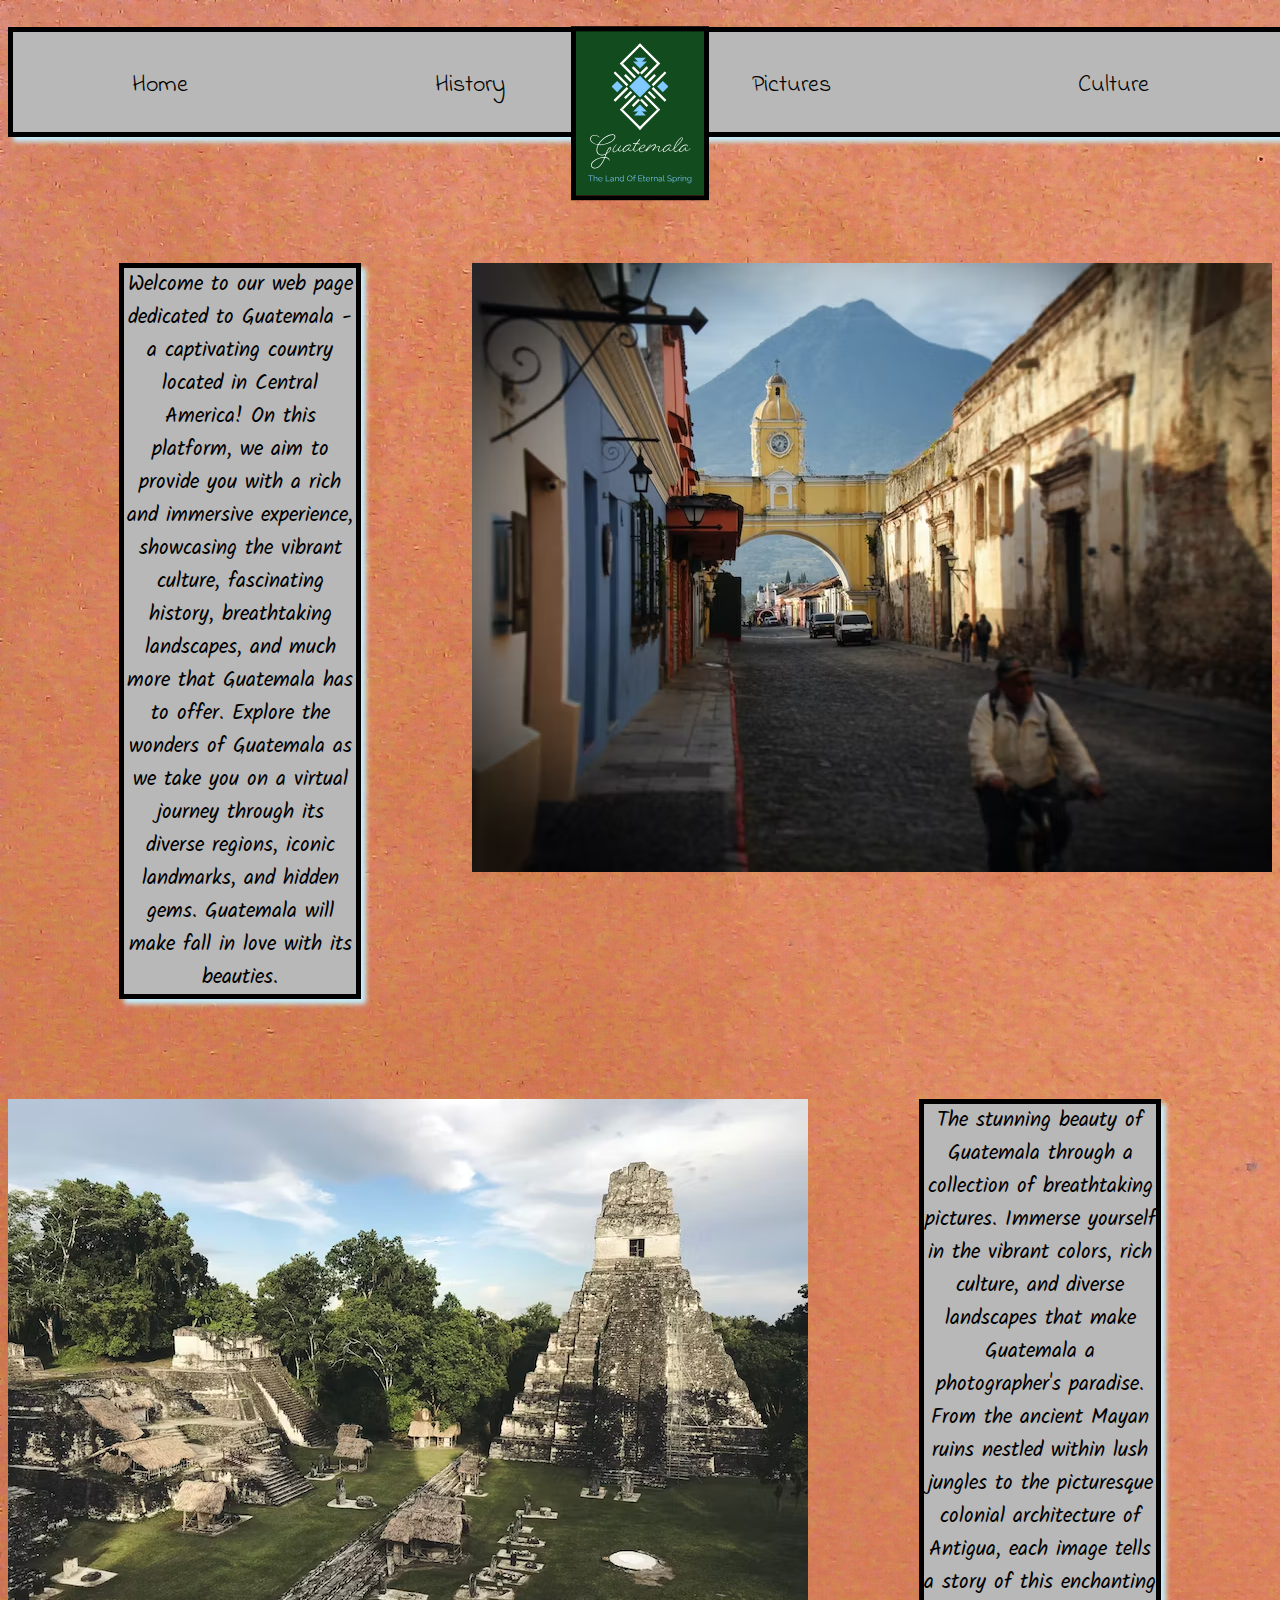
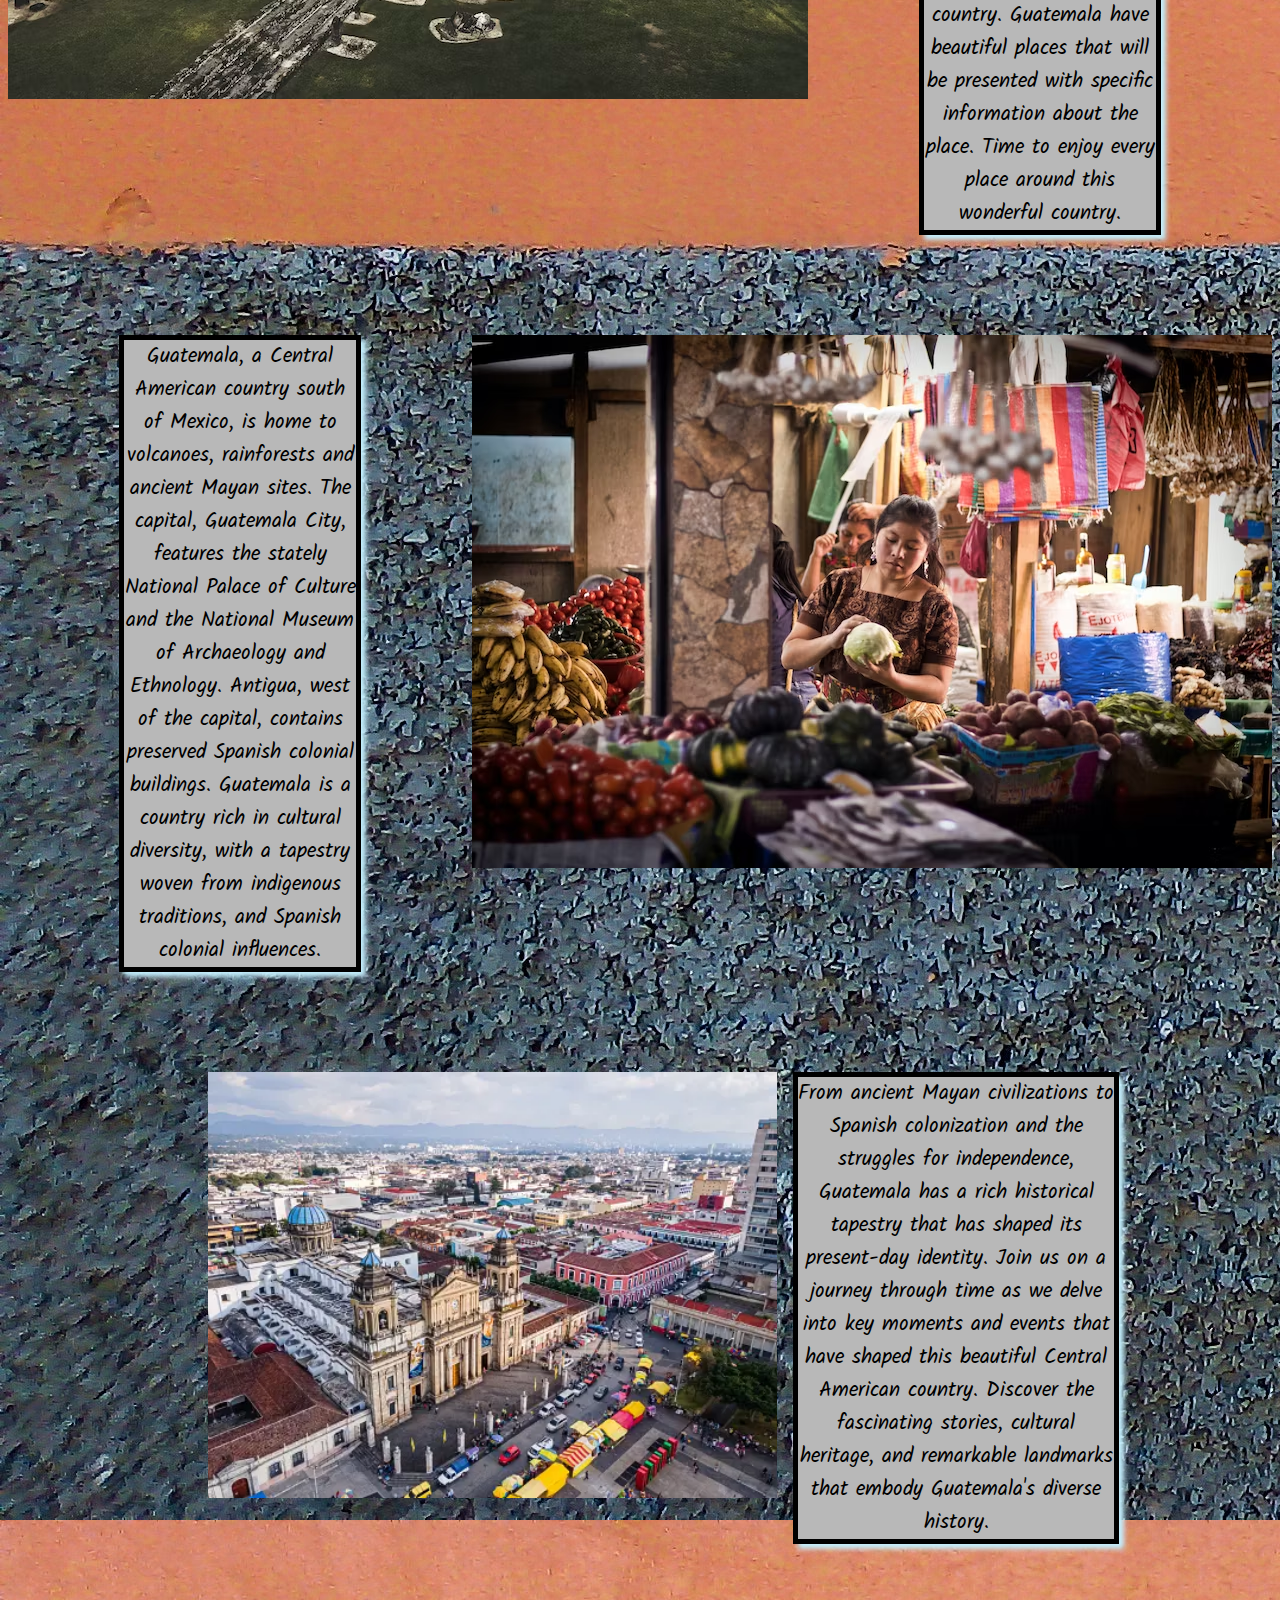
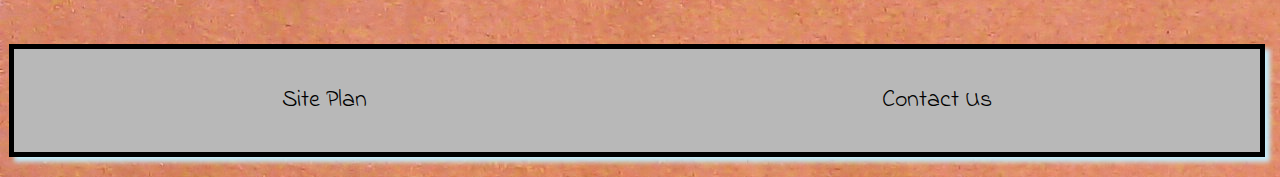
<file: index.html>
<!DOCTYPE html>
<html lang="en">
<head>
    <meta charset="UTF-8">
    <meta http-equiv="X-UA-Compatible" content="IE=edge">
    <meta name="viewport" content="width=device-width, initial-scale=1.0">
    <title>Final Project</title>
    <link rel="stylesheet" href="draft.css">
</head>
<body>
<div id="content"> 
    <div id="background"></div>
      
    <header>
        <a id="logo_link" href="index.html">
            <img  class="logo" src="./images/logo-svg.svg" alt="logo">
          </a>
        <nav>
          <a href="index.html">Home</a>
          <a href="history.html">History</a>
          <a href="pictures.html">Pictures</a>
          <a href="culture.html">Culture</a>
        </nav>
      </header>
    <main>
        <div class="container">
            <div id="picture-home">
                <a href="index.html">
                    <img  id="picture-antigua" src="./images/home-image-antigua.avif" alt="Home">
                </a>
                <p class="paragraph"> 
                    Welcome to our web page dedicated to Guatemala - a captivating country located in Central America! 
                    On this platform, we aim to provide you with a rich and immersive experience, showcasing the vibrant 
                    culture, fascinating history, breathtaking landscapes, and much more that Guatemala has to offer.

                    Explore the wonders of Guatemala as we take you on a virtual journey through its diverse regions, 
                    iconic landmarks, and hidden gems. Guatemala will make fall in love with its beauties.
                </p>
            </div>
            <div class="picture-places">
                <p class="paragraph">
                    The stunning beauty of Guatemala through a collection of breathtaking pictures. Immerse yourself in the 
                    vibrant colors, rich culture, and diverse landscapes that make Guatemala a photographer's paradise. From 
                    the ancient Mayan ruins nestled within lush jungles to the picturesque colonial architecture of Antigua, 
                    each image tells a story of this enchanting country. Guatemala have beautiful places that will be presented
                    with specific information about the place. Time to enjoy every place around this wonderful country.
                </p>
                <a href="pictures.html">
                    <img class="picture1" src="./images/info1.avif" alt="Places">
                </a>
            </div>
            <div class="pictures-food">
                <a href="#">
                    <img class="girl-fruit" src="./images/culture.avif" alt="girlwithfruit">
                </a>
                <p class="paragraph">
                    Guatemala, a Central American country south of Mexico, is home to volcanoes, rainforests and ancient 
                    Mayan sites. The capital, Guatemala City, features the stately National Palace of Culture and the National 
                    Museum of Archaeology and Ethnology. Antigua, west of the capital, contains preserved Spanish colonial 
                    buildings. Guatemala is a country rich in cultural diversity, with a tapestry woven from indigenous traditions, 
                    and Spanish colonial influences.
                </p>
            </div>
            <div class="picture-history">
                <p class="paragraph">
                    From ancient Mayan civilizations to Spanish colonization and the struggles for independence, Guatemala has a 
                    rich historical tapestry that has shaped its present-day identity. Join us on a journey through time as we 
                    delve into key moments and events that have shaped this beautiful Central American country. Discover the fascinating 
                    stories, cultural heritage, and remarkable landmarks that embody Guatemala's diverse history.
                </p>
                <a href="history.html">
                    <img class="pic-history" src="./images/fotoparainfo.webp" alt="history">
                </a>
            </div>
        </div>    
        <footer>
        
            <p><a href="site-plan.html">Site Plan</a></p>
            <p><a href="contact-us.html">Contact Us</a></p>
            
        </footer>

    </main>
    
</div>
</body>
</html>
</file>
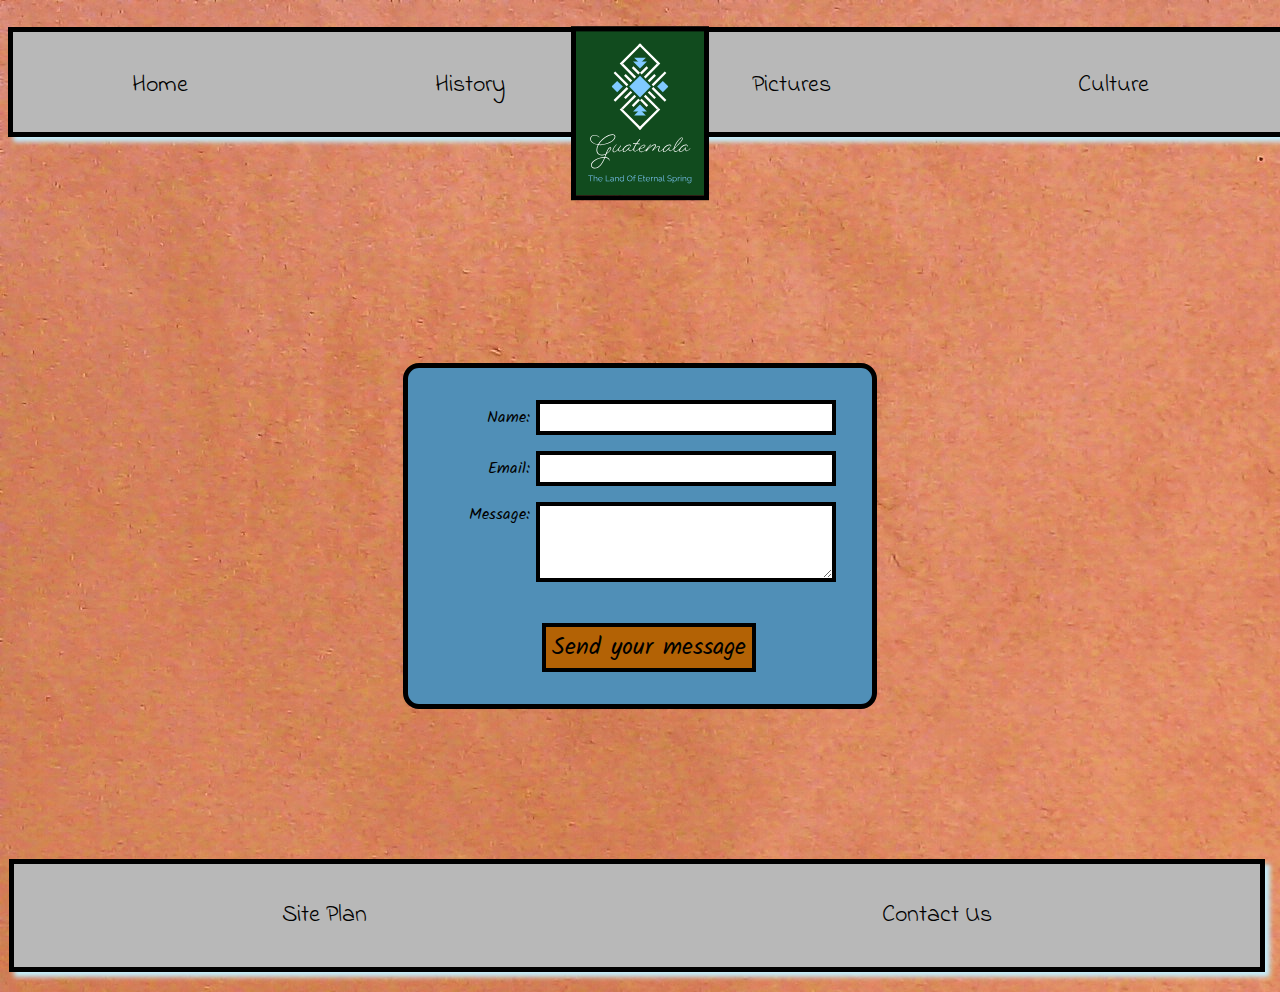
<file: contact-us.html>
<!DOCTYPE html>
<html lang="en">
<head>
    <meta charset="UTF-8">
    <meta http-equiv="X-UA-Compatible" content="IE=edge">
    <meta name="viewport" content="width=device-width, initial-scale=1.0">
    <title>Final Project</title>
    <link rel="stylesheet" href="draft.css">
</head>
<body>
<div id="content"> 
    <div id="background"></div>
      
    <header>
        <a id="logo_link" href="index.html">
            <img  class="logo" src="./images/logo-svg.svg" alt="logo">
          </a>
        <nav>
          <a href="index.html">Home</a>
          <a href="history.html">History</a>
          <a href="pictures.html">Pictures</a>
          <a href="culture.html">Culture</a>
        </nav>
      </header>
      <main>
        <form action="/my-handling-form-page" method="post">
            <ul>
              <li>
                <label for="first-name">Name:</label>
                <input type="text" id="first-name" name="user_first_name" >
              </li>
              <li>
                <label for="mail">Email:</label>
                <input type="email" id="mail" name="user_email" >
              </li>
              <li>
                <label for="msg">Message:</label>
                <textarea id="msg" name="user_message"></textarea>
              </li>
              <li class="button">
                <label>&nbsp;</label>
                <button type="submit">Send your message</button>
              </li>
            </ul>
        </form>
        <footer>
        
            <p><a href="site-plan.html">Site Plan</a></p>
            <p><a href="contact-us.html">Contact Us</a></p>
            
        </footer>

       </main>
    
</div>
</body>
</html>
</file>
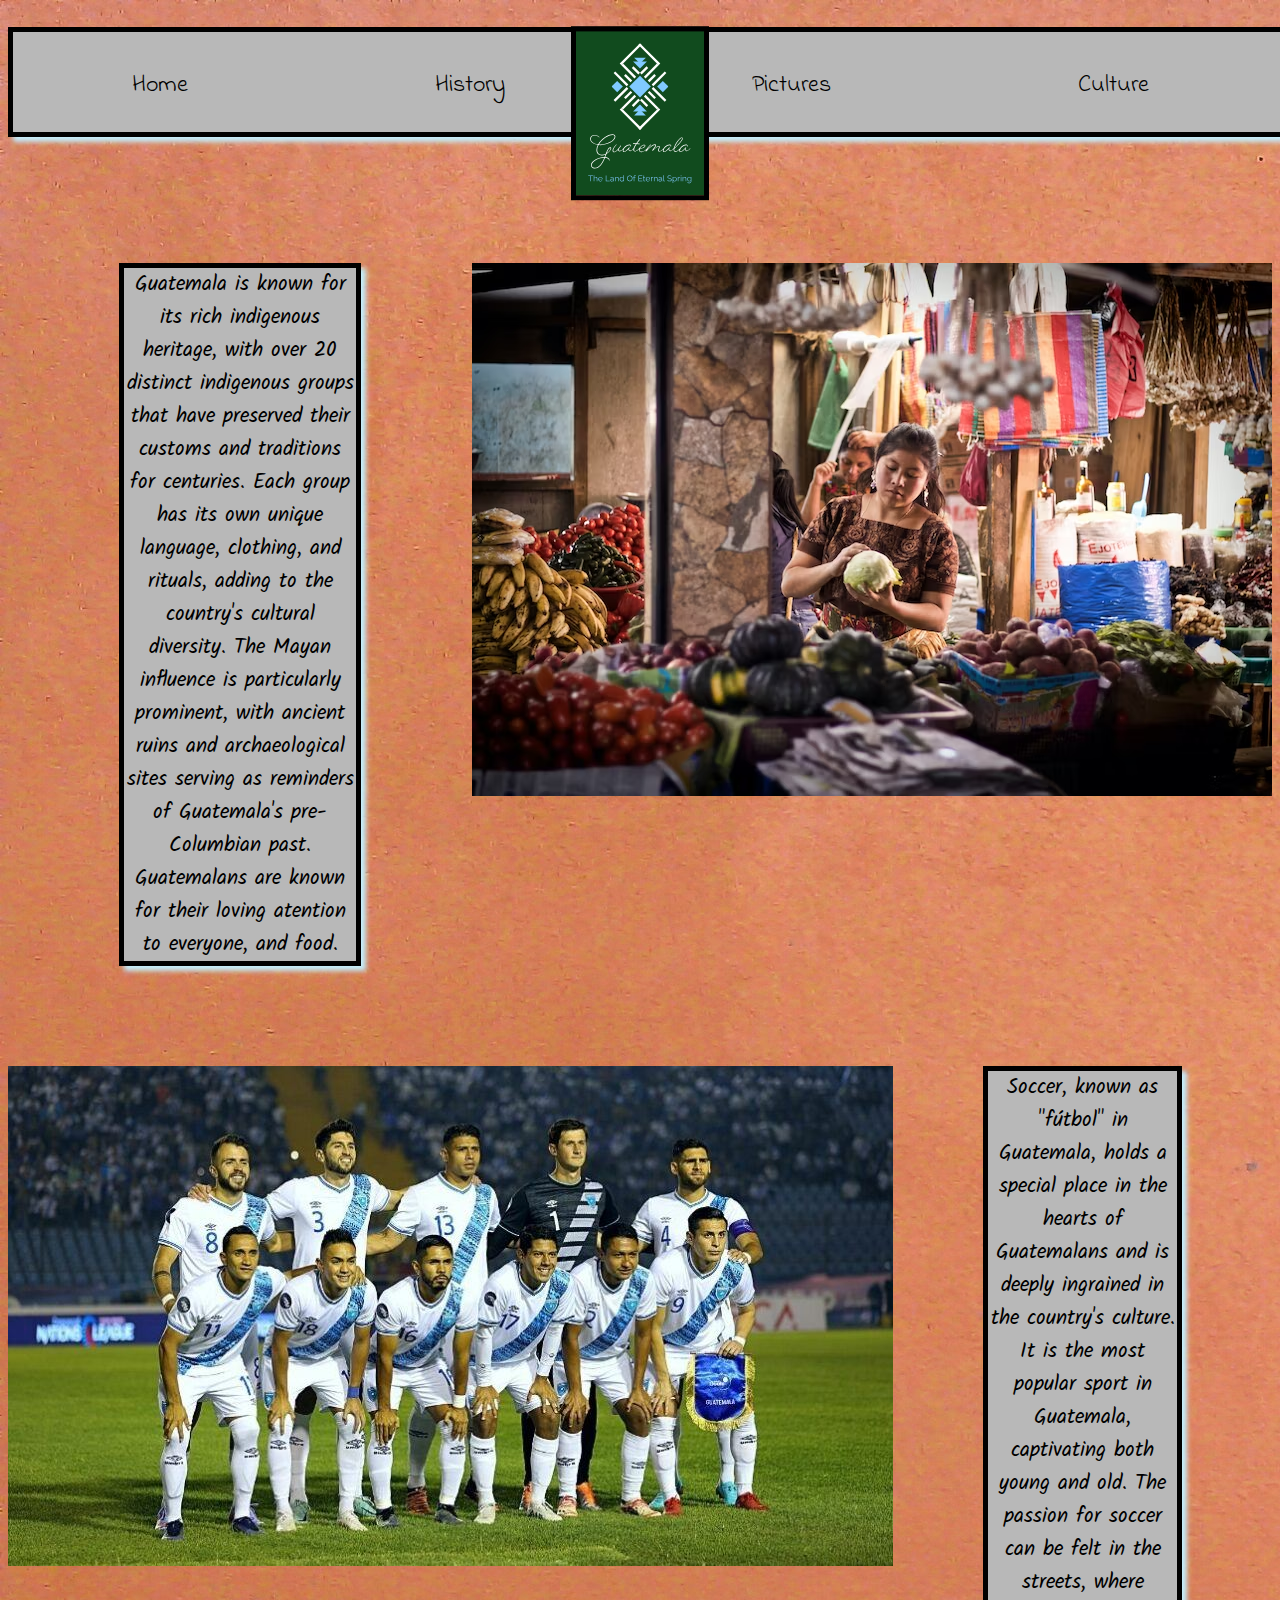
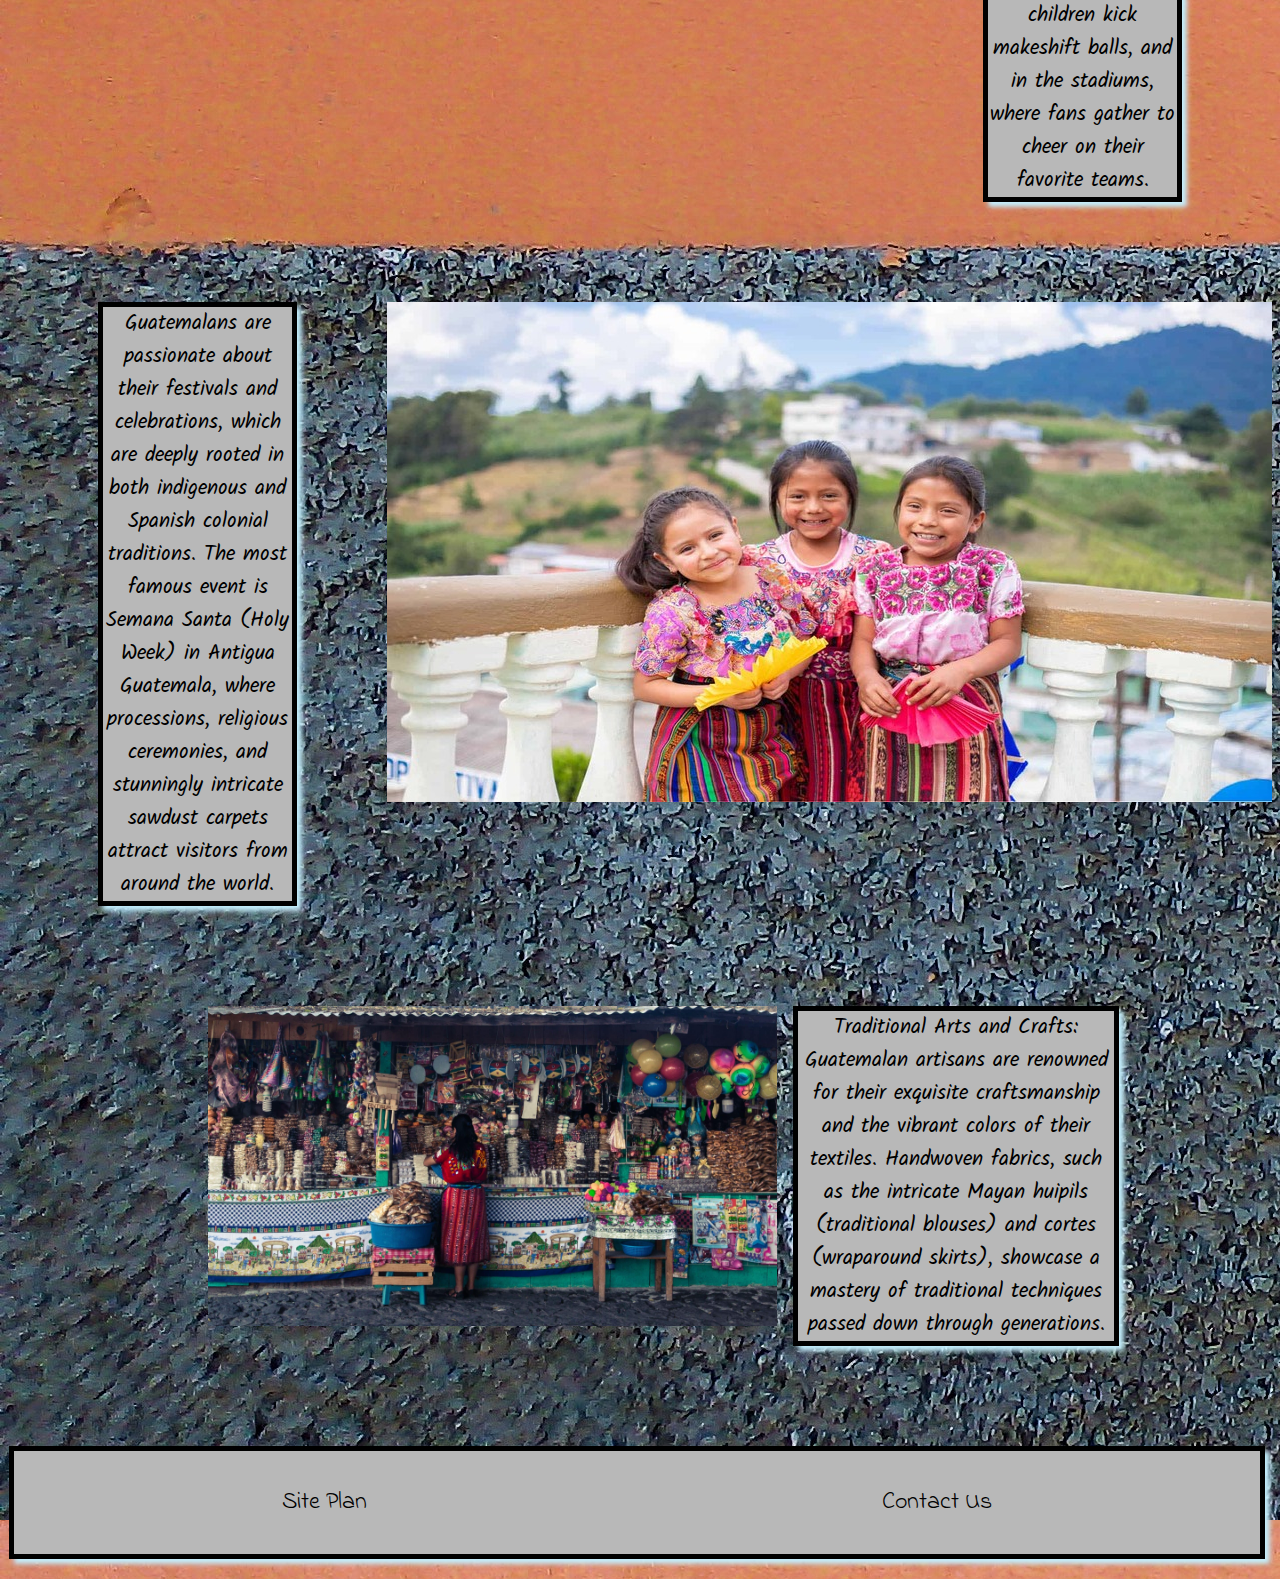
<file: culture.html>
<!DOCTYPE html>
<html lang="en">
<head>
    <meta charset="UTF-8">
    <meta http-equiv="X-UA-Compatible" content="IE=edge">
    <meta name="viewport" content="width=device-width, initial-scale=1.0">
    <title>Final Project</title>
    <link rel="stylesheet" href="draft.css">
</head>
<body>
<div id="content"> 
    <div id="background"></div>
      
    <header>
        <a id="logo_link" href="index.html">
            <img  class="logo" src="./images/logo-svg.svg" alt="logo">
          </a>
        <nav>
          <a href="index.html">Home</a>
          <a href="history.html">History</a>
          <a href="pictures.html">Pictures</a>
          <a href="culture.html">Culture</a>
        </nav>
      </header>
    <main>
        <div class="container">
            <div id="picture-home">
                
                    <img  id="picture-antigua" src="./images/culture.avif" alt="Home">
                
                <p class="paragraph-culture"> 
                    Guatemala is known for its rich indigenous heritage, with over 20 distinct indigenous groups that have 
                    preserved their customs and traditions for centuries. Each group has its own unique language, clothing, 
                    and rituals, adding to the country's cultural diversity. The Mayan influence is particularly prominent, 
                    with ancient ruins and archaeological sites serving as reminders of Guatemala's pre-Columbian past.
                    Guatemalans are known for their loving atention to everyone, and food.
                </p>
            </div>
            <div class="picture-places">
                <p class="paragraph">
                    Soccer, known as "fútbol" in Guatemala, holds a special place in the hearts of Guatemalans and is deeply 
                    ingrained in the country's culture. It is the most popular sport in Guatemala, captivating both young and 
                    old. The passion for soccer can be felt in the streets, where children kick makeshift balls, and in the 
                    stadiums, where fans gather to cheer on their favorite teams. 
                </p>
                
                    <img class="picture1" src="./images/selecciondeguate.jpeg" alt="Places">
                
            </div>
            <div class="pictures-food">
                
                    <img class="girl-fruit" src="./rizesed-images/guatemalangirls885x500.jpg" alt="girlwithfruit">
                
                <p class="paragraph-culture">
                    Guatemalans are passionate about their festivals and celebrations, which are deeply rooted in both indigenous 
                    and Spanish colonial traditions. The most famous event is Semana Santa (Holy Week) in Antigua Guatemala, where 
                    processions, religious ceremonies, and stunningly intricate sawdust carpets attract visitors from around the world. 
                    
                </p>
            </div>
            <div class="picture-history">
                <p class="paragraph-culture">
                    Traditional Arts and Crafts: Guatemalan artisans are renowned for their exquisite craftsmanship and the 
                    vibrant colors of their textiles. Handwoven fabrics, such as the intricate Mayan huipils (traditional blouses) 
                    and cortes (wraparound skirts), showcase a mastery of traditional techniques passed down through generations. 
                </p>
                
                    <img class="pic-history" src="./images/decoracionestipicas.jpeg" alt="history">
                
            </div>
        </div>    
        <footer>
        
            <p><a href="site-plan.html">Site Plan</a></p>
            <p><a href="contact-us.html">Contact Us</a></p>
            
       </footer>

    </main>
    
</div>
</body>
</html>
</file>
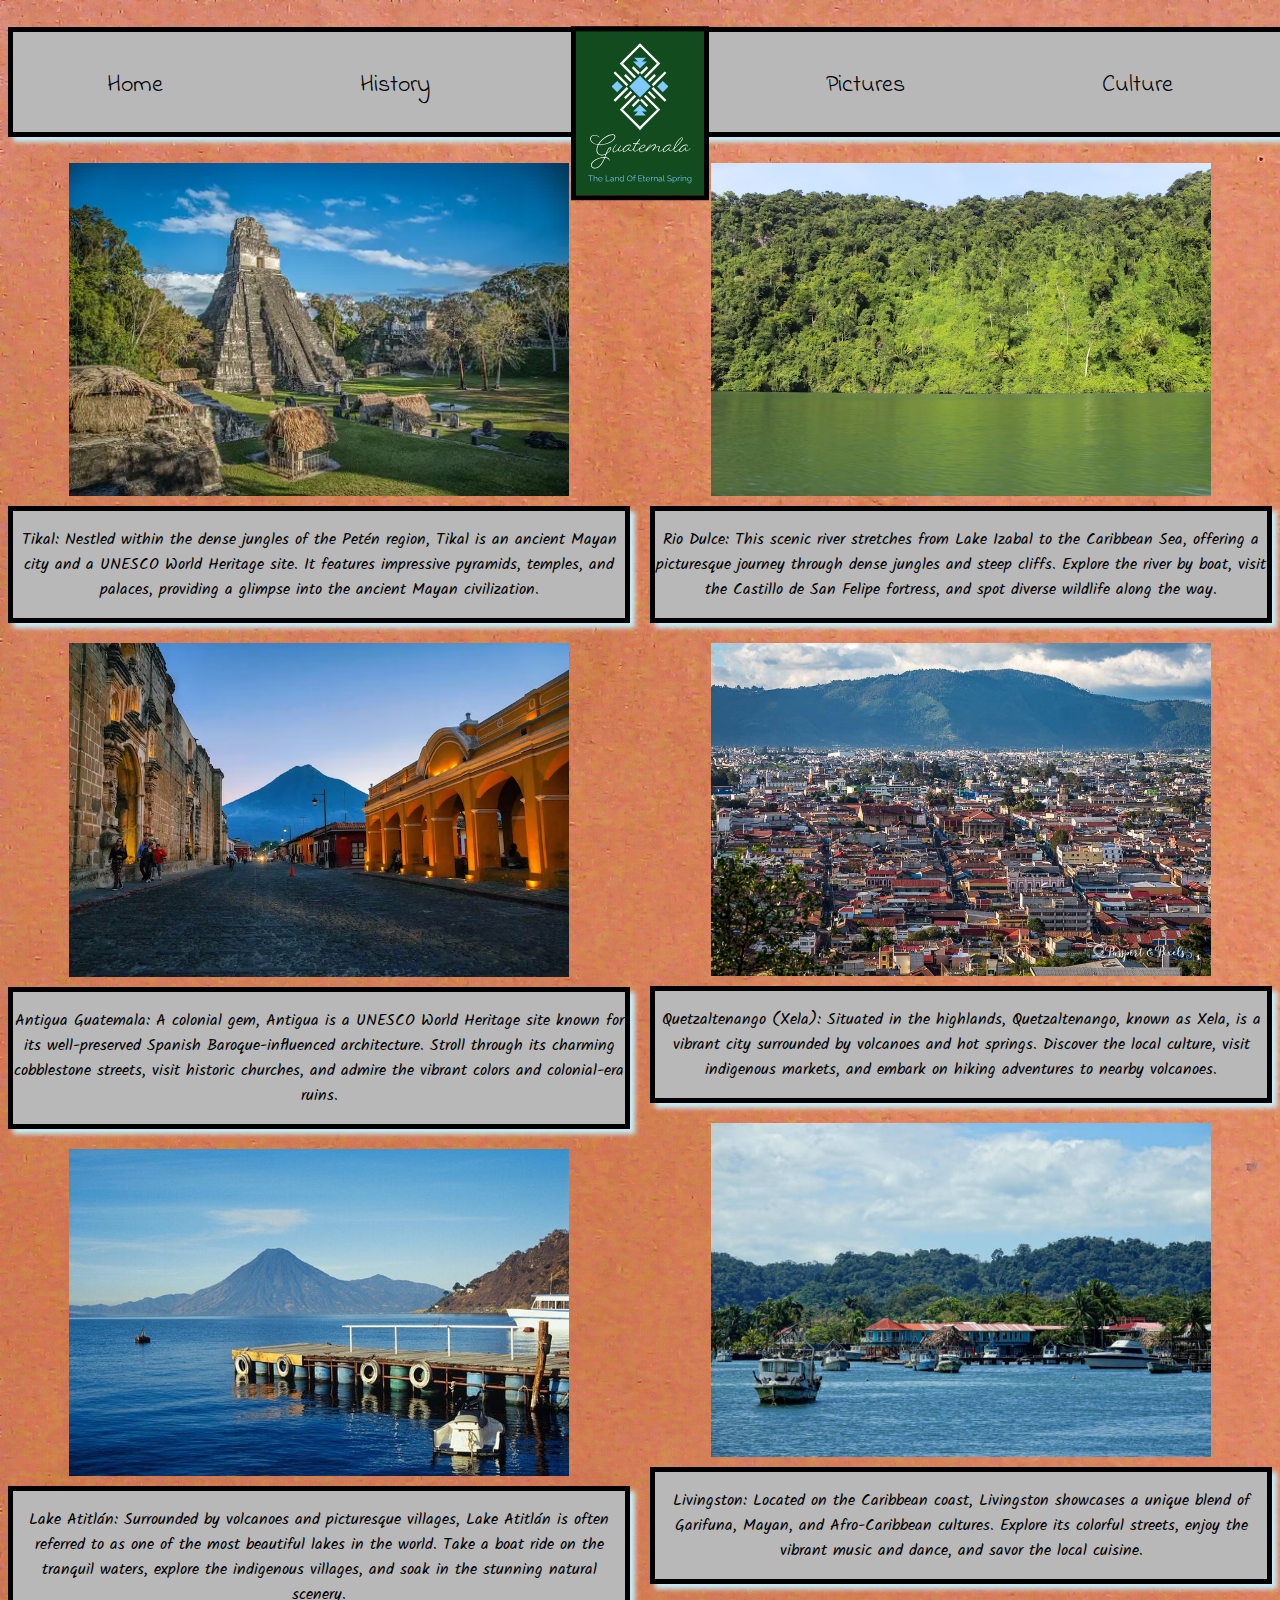
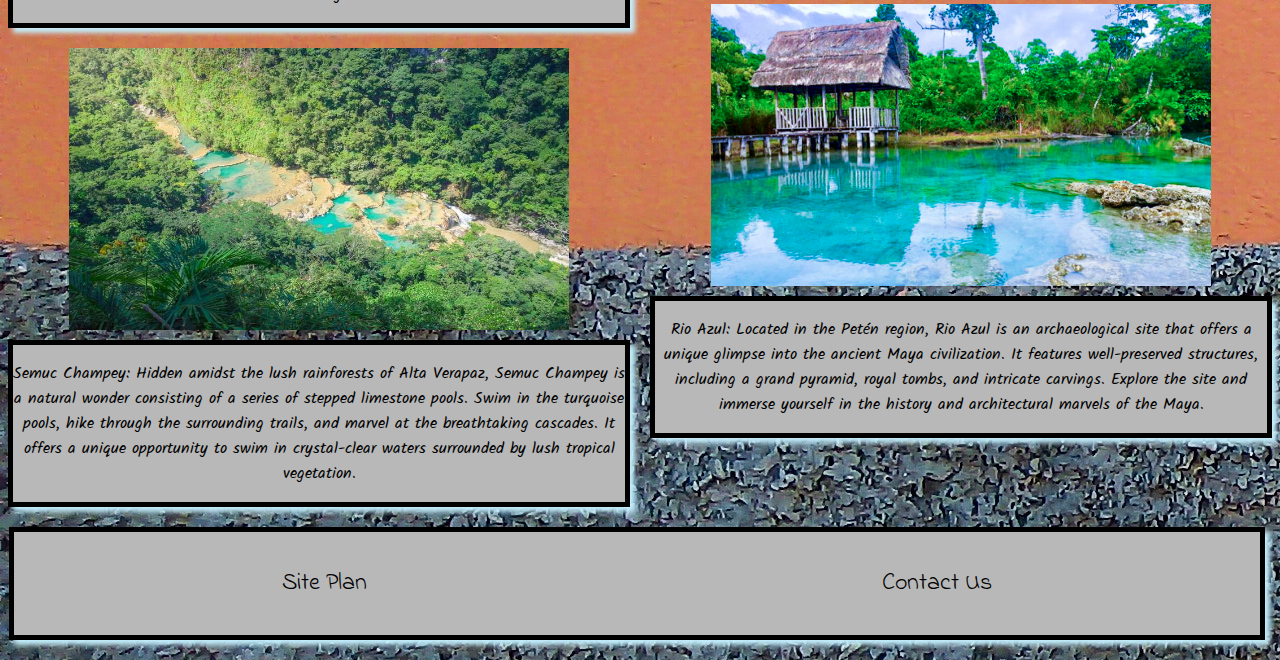
<file: history.html>
<!DOCTYPE html>
<html lang="en">

<head>
    <meta charset="UTF-8">
    <meta http-equiv="X-UA-Compatible" content="IE=edge">
    <meta name="viewport" content="width=device-width, initial-scale=1.0">
    <title>Final Project</title>
    <link rel="stylesheet" href="draft.css">
</head>

<body>
    <div id="content">
        <div id="background"></div>

        <header>
            <nav>
                <a href="index.html">Home</a>
                <a href="history.html">History</a>
                <a id="logo_link" href="index.html">
                    <img class="logo" src="./images/logo-svg.svg" alt="logo">
                </a>
                <a href="pictures.html">Pictures</a>
                <a href="culture.html">Culture</a>
            </nav>
        </header>

        <main class="history-main">
            <div class="column">
                <div class="history-picture">
                    <img src="./images/tikal.webp" alt="Home">
                    <div class="paragraph-history">
                        <p>
                            Tikal: Nestled within the dense jungles of the Petén region, Tikal is an ancient Mayan city and a UNESCO World Heritage site. It features impressive pyramids, temples, and palaces, providing a glimpse into the ancient Mayan civilization.
                        </p>
                    </div>
                </div>
                <div class="history-picture">
                    <img src="./images/antigua-guatemala-2.avif" alt="History">
                    <div class="paragraph-history">
                        <p>
                            Antigua Guatemala: A colonial gem, Antigua is a UNESCO World Heritage site known for its well-preserved Spanish Baroque-influenced architecture. Stroll through its charming cobblestone streets, visit historic churches, and admire the vibrant colors and colonial-era ruins.
                        </p>
                    </div>
                </div>
                <div class="history-picture">
                    <img src="./images/lake-atitlan-history2.jpeg" alt="History">
                    <div class="paragraph-history">
                        <p>
                            Lake Atitlán: Surrounded by volcanoes and picturesque villages, Lake Atitlán is often referred to as one of the most beautiful lakes in the world. Take a boat ride on the tranquil waters, explore the indigenous villages, and soak in the stunning natural scenery.
                        </p>
                    </div>
                </div>
                <div class="history-picture">
                    <img src="./images/885x500.jpg" alt="History">
                    <div class="paragraph-history">
                        <p>
                            Semuc Champey: Hidden amidst the lush rainforests of Alta Verapaz, Semuc Champey 
                            is a natural wonder consisting of a series of stepped limestone pools. Swim in the 
                            turquoise pools, hike through the surrounding trails, and marvel at the breathtaking 
                            cascades. It offers a unique opportunity to swim in crystal-clear waters surrounded 
                            by lush tropical vegetation.
                        </p>
                    </div>
                </div>
            </div>
            <div class="column">
                <div class="history-picture">
                    <img src="./images/rio-dulce-history.avif" alt="History">
                    <div class="paragraph-history">
                        <p>
                            Rio Dulce: This scenic river stretches from Lake Izabal to the Caribbean Sea, offering a picturesque journey through dense jungles and steep cliffs. Explore the river by boat, visit the Castillo de San Felipe fortress, and spot diverse wildlife along the way.
                        </p>
                    </div>
                </div>
                <div class="history-picture">
                    <img src="./images/xela-history.jpeg" alt="History">
                    <div class="paragraph-history">
                        <p>
                            Quetzaltenango (Xela): Situated in the highlands, Quetzaltenango, known as Xela, is a vibrant city surrounded by volcanoes and hot springs. Discover the local culture, visit indigenous markets, and embark on hiking adventures to nearby volcanoes.
                        </p>
                    </div>
                </div>
                <div class="history-picture">
                    <img src="./images/livingstone-history.jpeg" alt="History">
                    <div class="paragraph-history">
                        <p>
                            Livingston: Located on the Caribbean coast, Livingston showcases a unique blend of Garifuna, Mayan, and Afro-Caribbean cultures. Explore its colorful streets, enjoy the vibrant music and dance, and savor the local cuisine.
                        </p>
                    </div>
                </div>
                <div class="history-picture">
                    <img src="./images/rio-azul-history.jpeg" alt="history">
                    <div class="paragraph-history">
                        <p>
                            Rio Azul: Located in the Petén region, Rio Azul is an archaeological site that offers a unique glimpse into the ancient Maya civilization. It features well-preserved structures, including a grand pyramid, royal tombs, and intricate carvings. Explore the site and immerse yourself in the history and architectural marvels of the Maya.
                        </p>
                    </div>
                </div>
            </div>
        </main>
        
          

        <footer>
            <p><a href="site-plan.html">Site Plan</a></p>
            <p><a href="contact-us.html">Contact Us</a></p>
        </footer>

    </div>
</body>

</html>
</file>
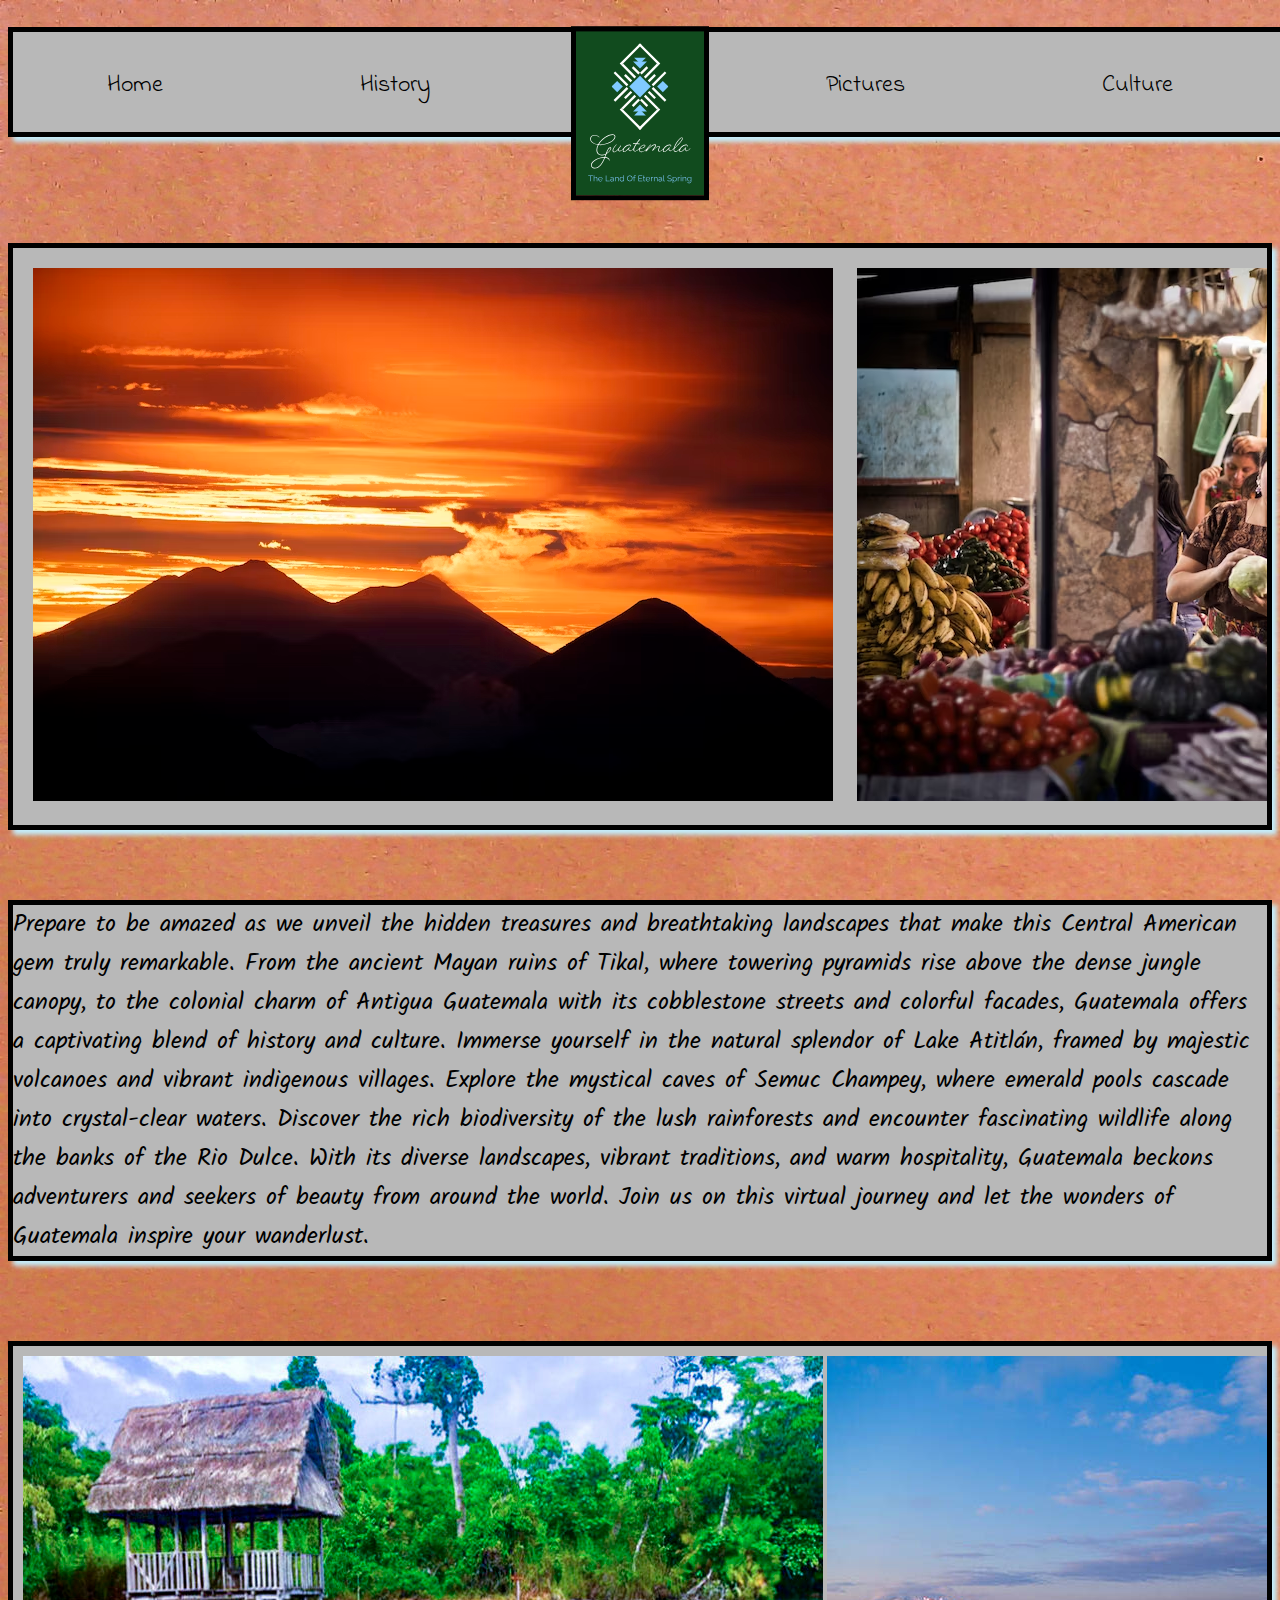
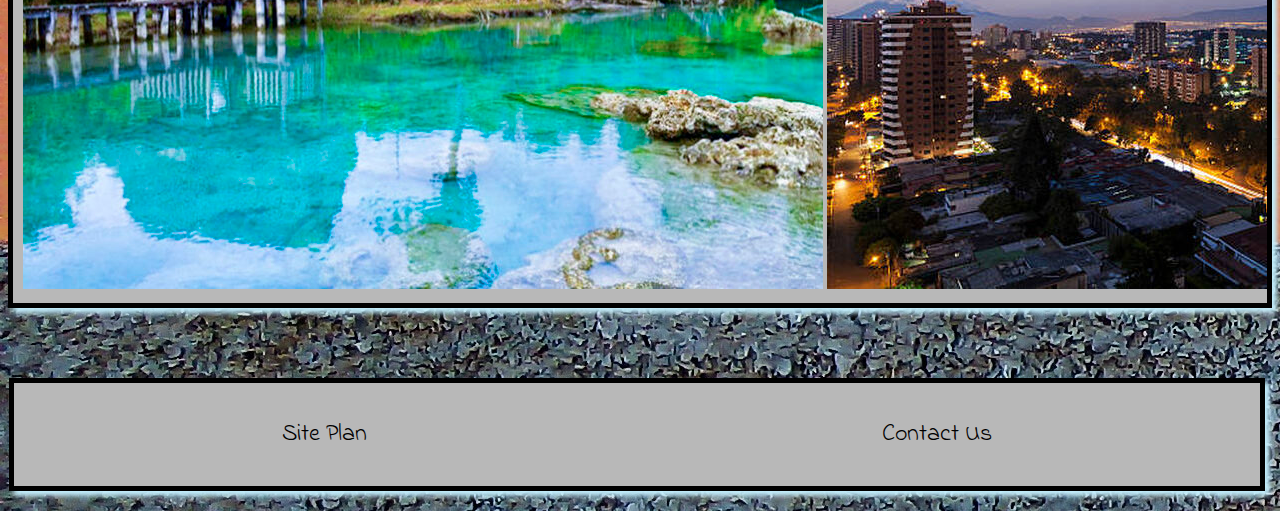
<file: pictures.html>
<!DOCTYPE html>
<html lang="en">
<head>
    <meta charset="UTF-8">
    <meta http-equiv="X-UA-Compatible" content="IE=edge">
    <meta name="viewport" content="width=device-width, initial-scale=1.0">
    <title>Final Project</title>
    <link rel="stylesheet" href="draft.css">
</head>
<body>
<div id="content"> 
    <div id="background"></div>
    
        <header>
            <nav>
            <a href="index.html">Home</a>
            <a href="history.html">History</a>
            <a id="logo_link" href="index.html">
                <img class="logo" src="./images/logo-svg.svg" alt="logo">
            </a>
            <a href="pictures.html">Pictures</a>
            <a href="culture.html">Culture</a>
            </nav>
        </header>
    <main>
        <div class="scroll-container">
            <img src="./images/picture5.avif" alt="Cinque Terre">
            <img src="./images/culture.avif" alt="Forest">
            <img src="./images/place-cayala.jpeg" alt="Northern Lights">
            <img src="./rizesed-images/rszlagoatitlanhistory800x533.jpg" alt="Mountains">
            <img src="./rizesed-images/volcan-de-fuego800x533.jpg" alt="volcan-fuego">
        </div>
            
        <p class="paragraph-pictures">
            Prepare to be amazed as we unveil the hidden treasures and breathtaking 
            landscapes that make this Central American gem truly remarkable. From the 
            ancient Mayan ruins of Tikal, where towering pyramids rise above the dense 
            jungle canopy, to the colonial charm of Antigua Guatemala with its cobblestone 
            streets and colorful facades, Guatemala offers a captivating blend of history 
            and culture. Immerse yourself in the natural splendor of Lake Atitlán, framed 
            by majestic volcanoes and vibrant indigenous villages. Explore the mystical 
            caves of Semuc Champey, where emerald pools cascade into crystal-clear waters. 
            Discover the rich biodiversity of the lush rainforests and encounter fascinating 
            wildlife along the banks of the Rio Dulce. With its diverse landscapes, vibrant 
            traditions, and warm hospitality, Guatemala beckons adventurers and seekers of 
            beauty from around the world. Join us on this virtual journey and let the wonders 
            of Guatemala inspire your wanderlust.

        </p>
        <div class="scroll-container2">
            <img src="./rizesed-images/rio-azul-re.jpg" alt="Cinque Terre">
            <img src="./rizesed-images/cuidad-de-guatemala800x533.jpg" alt="Forest">
            <img src="./rizesed-images/semuc800x533.jpg" alt="Northern Lights">
            <img src="./rizesed-images/traditionsofguatemalaguatemalakitefestival800x533.jpg" alt="Mountains">
            <img src="./rizesed-images/palacio-nacional800x533.jpg" alt="palacio">
        </div>

        <footer>
            
            <p><a href="site-plan.html">Site Plan</a></p>
            <p><a href="contact-us.html">Contact Us</a></p>
                
        </footer>
    </main>
    
</div>
</body>
</html>
</file>
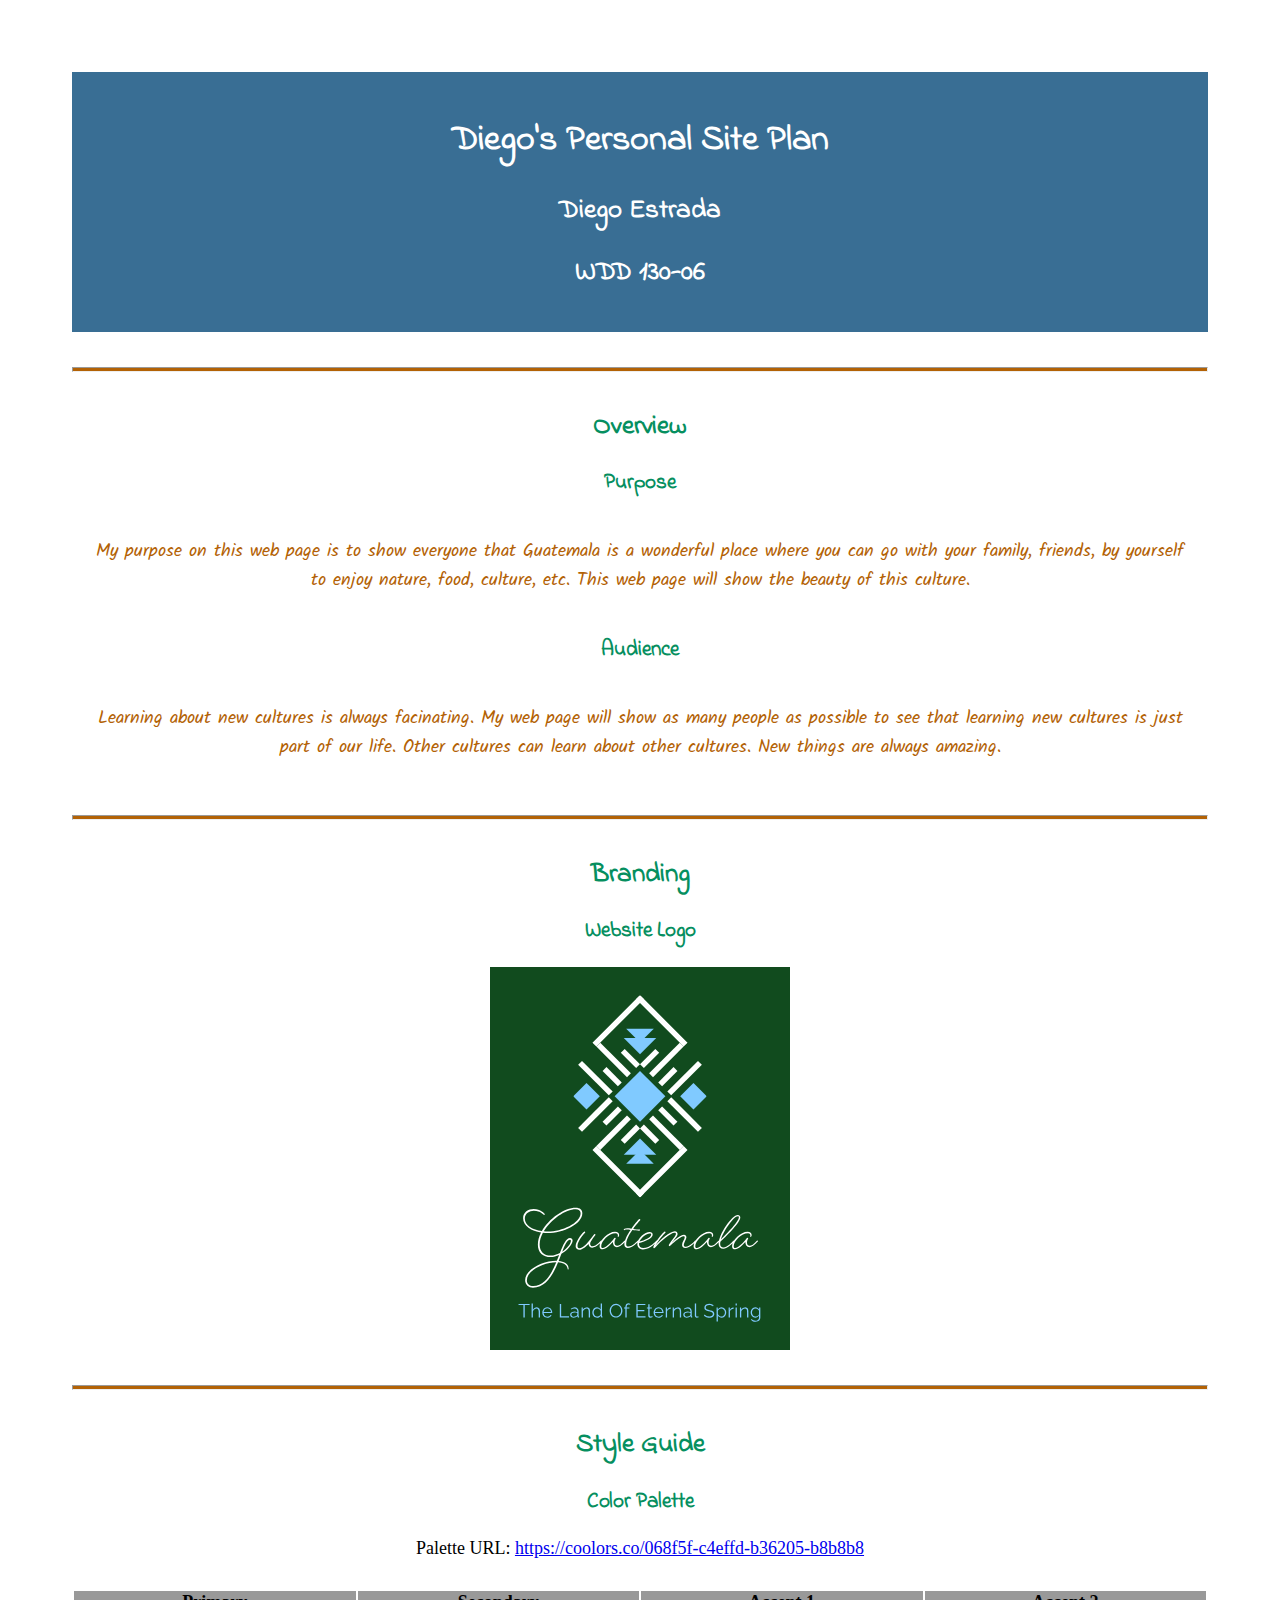
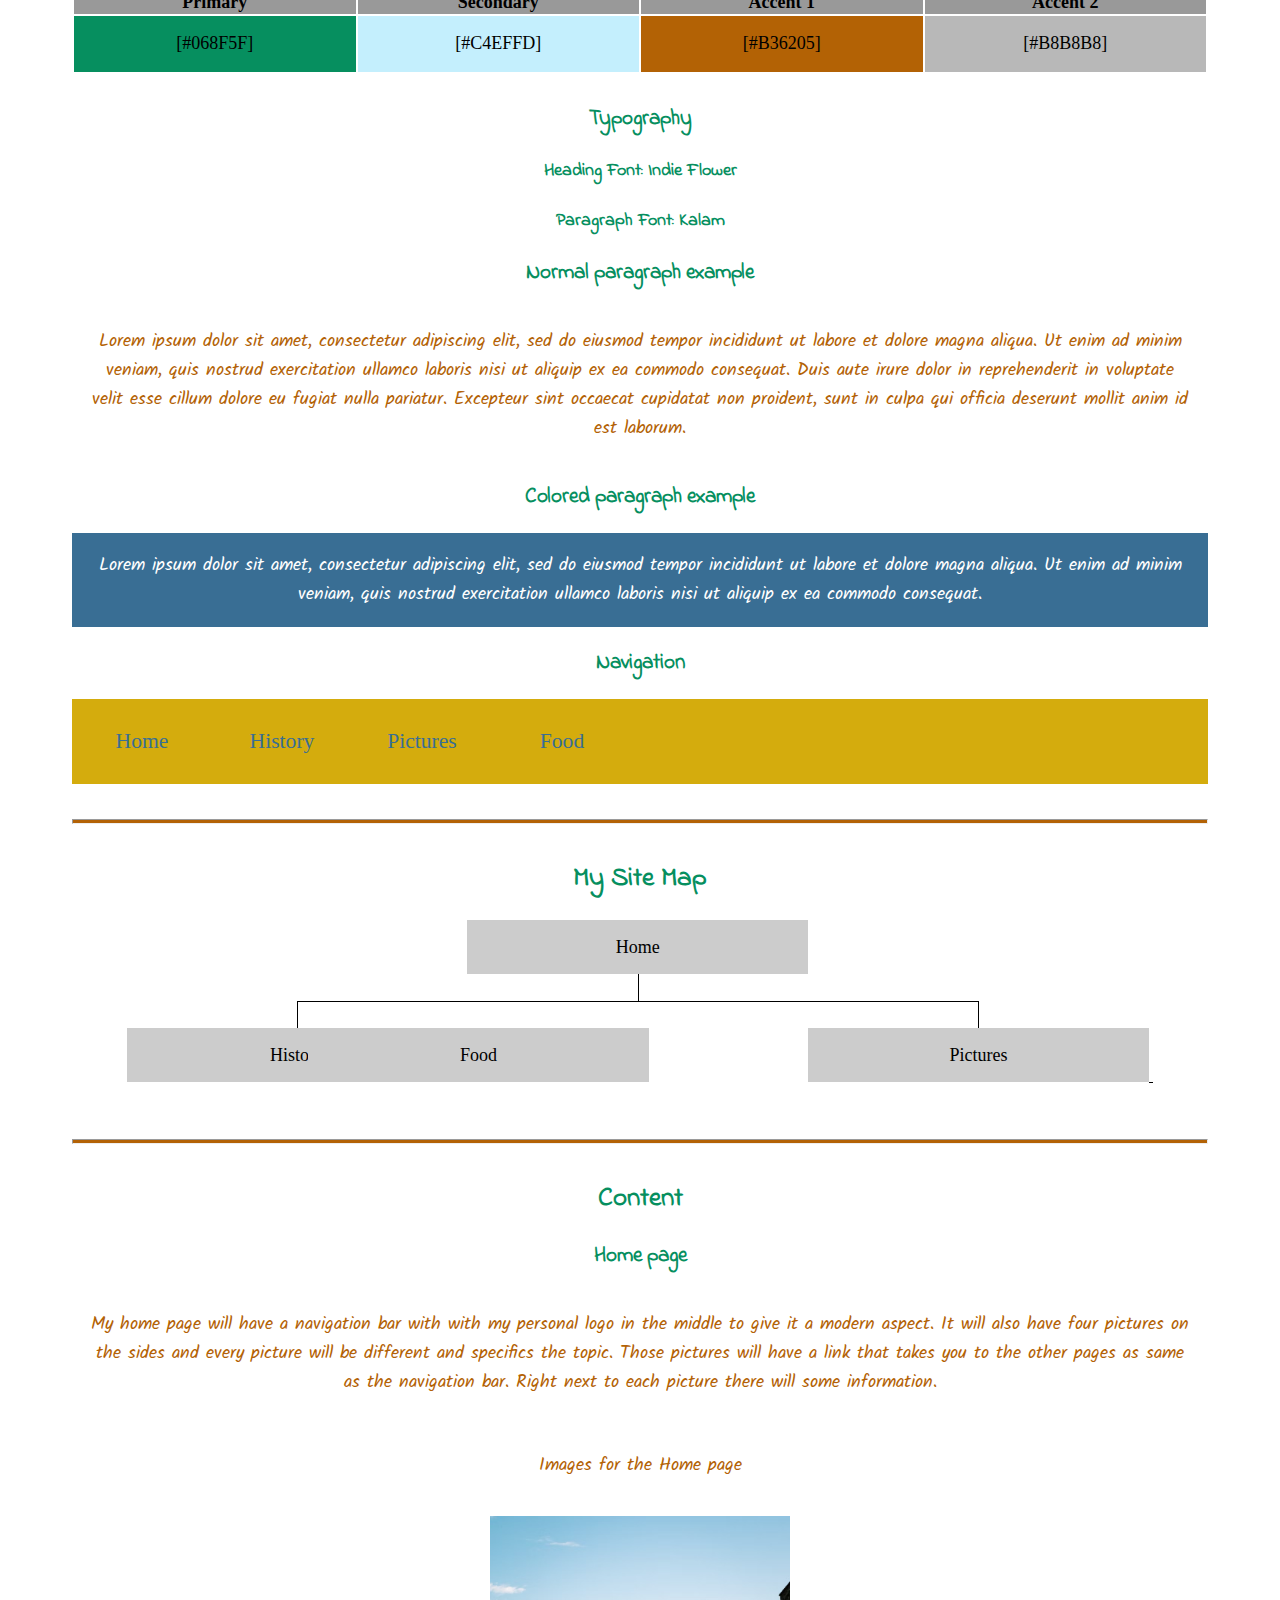
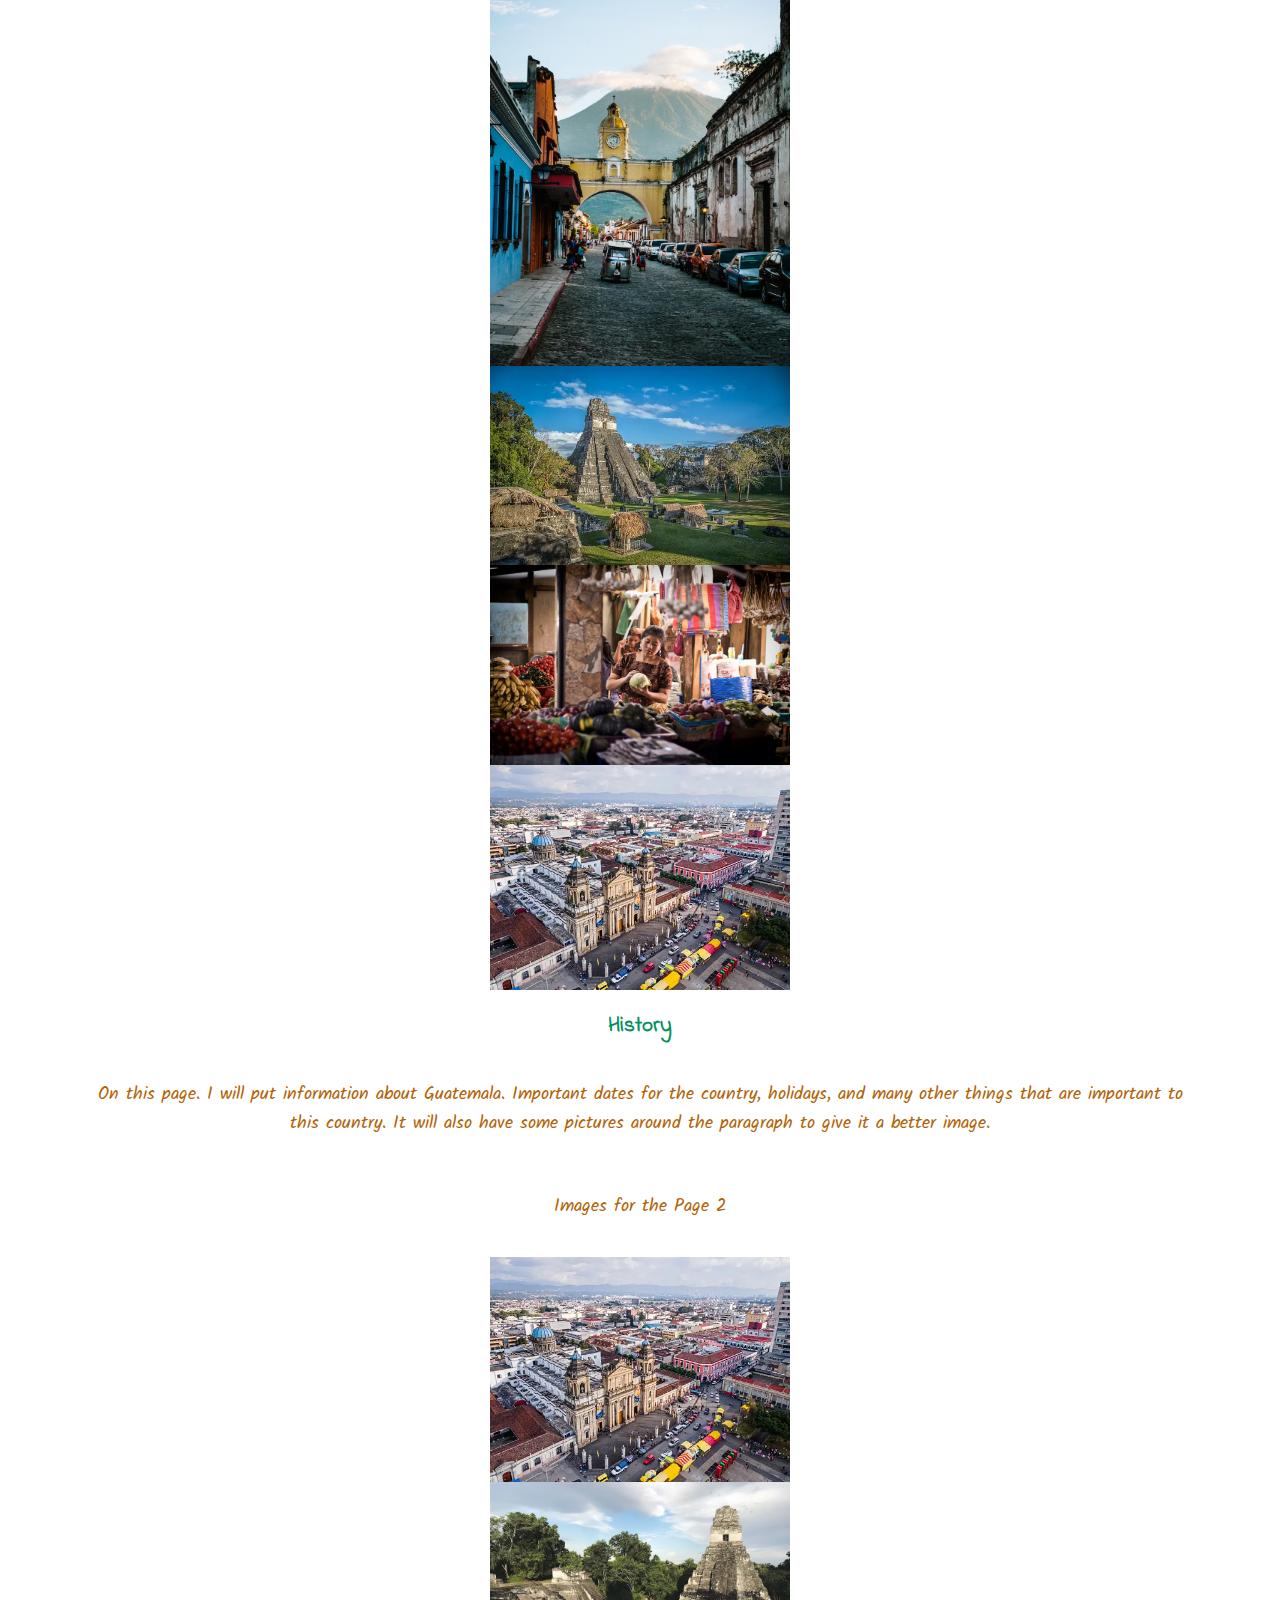
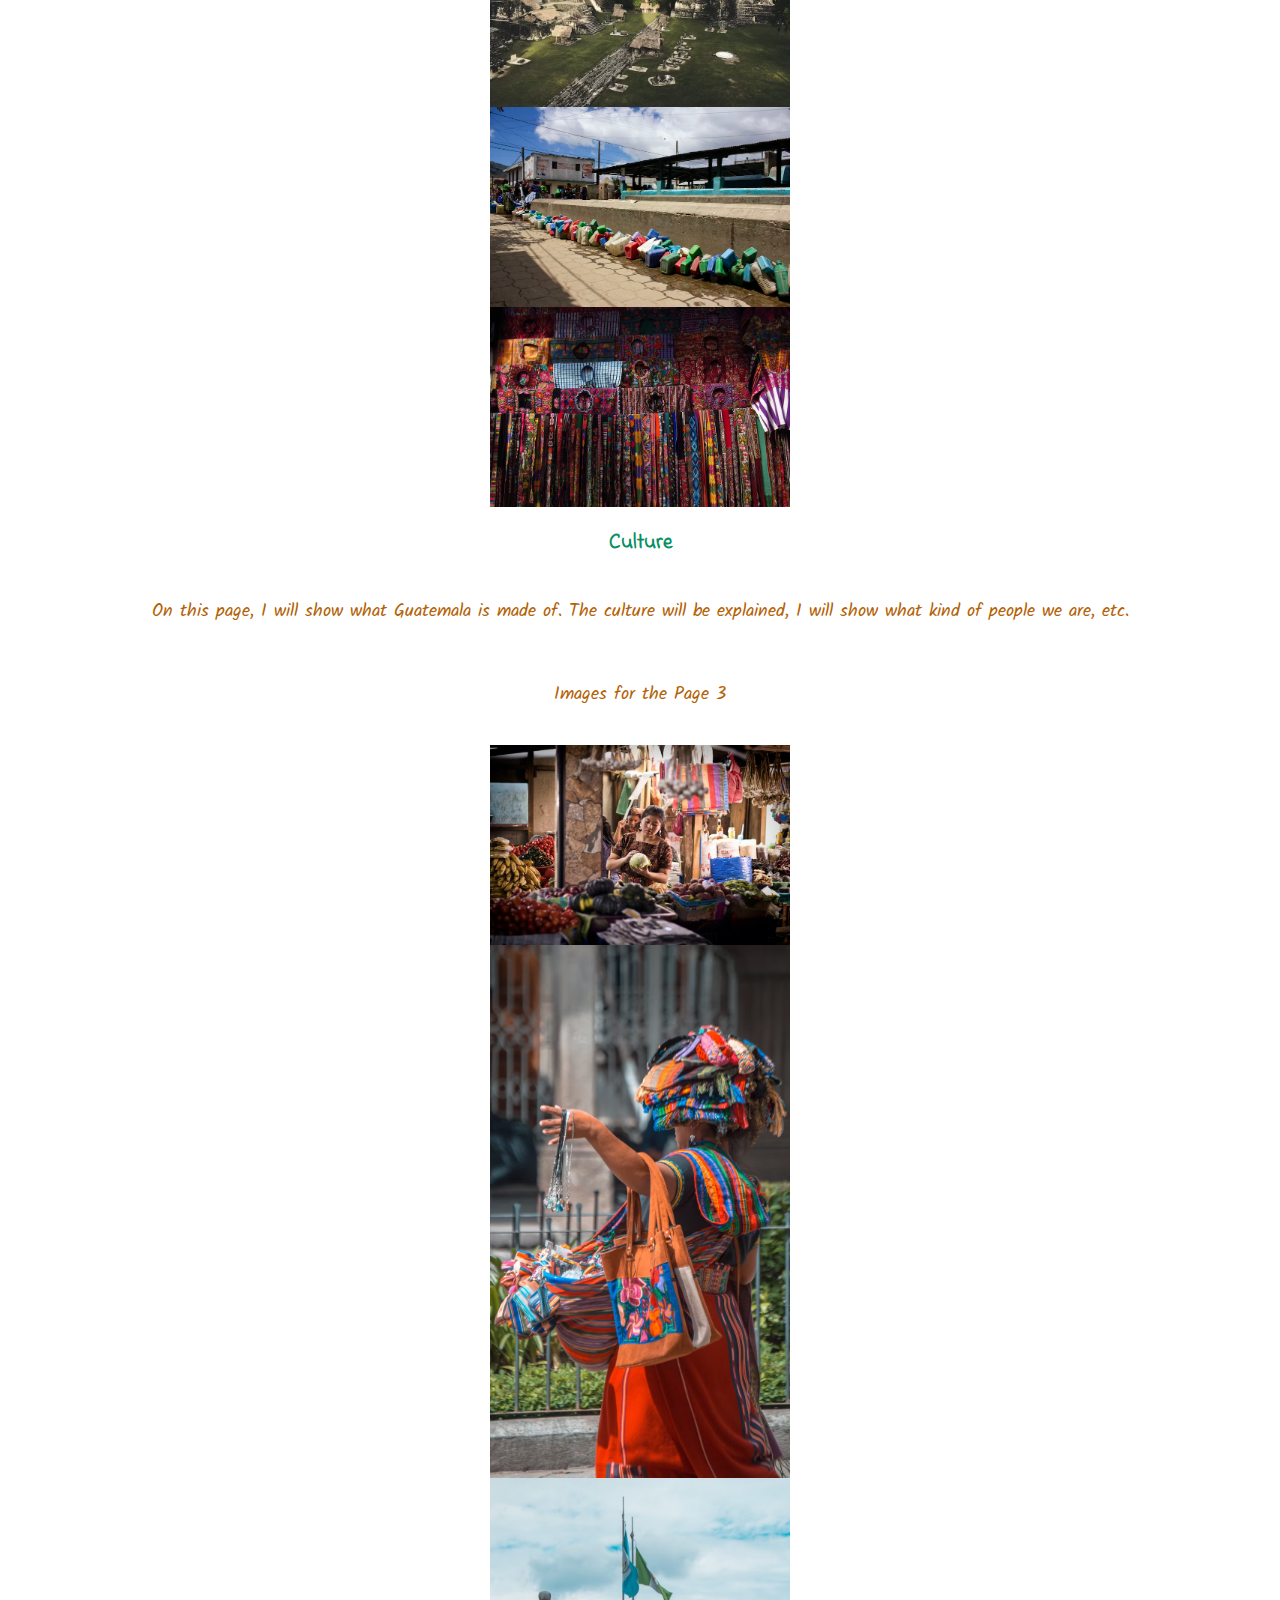
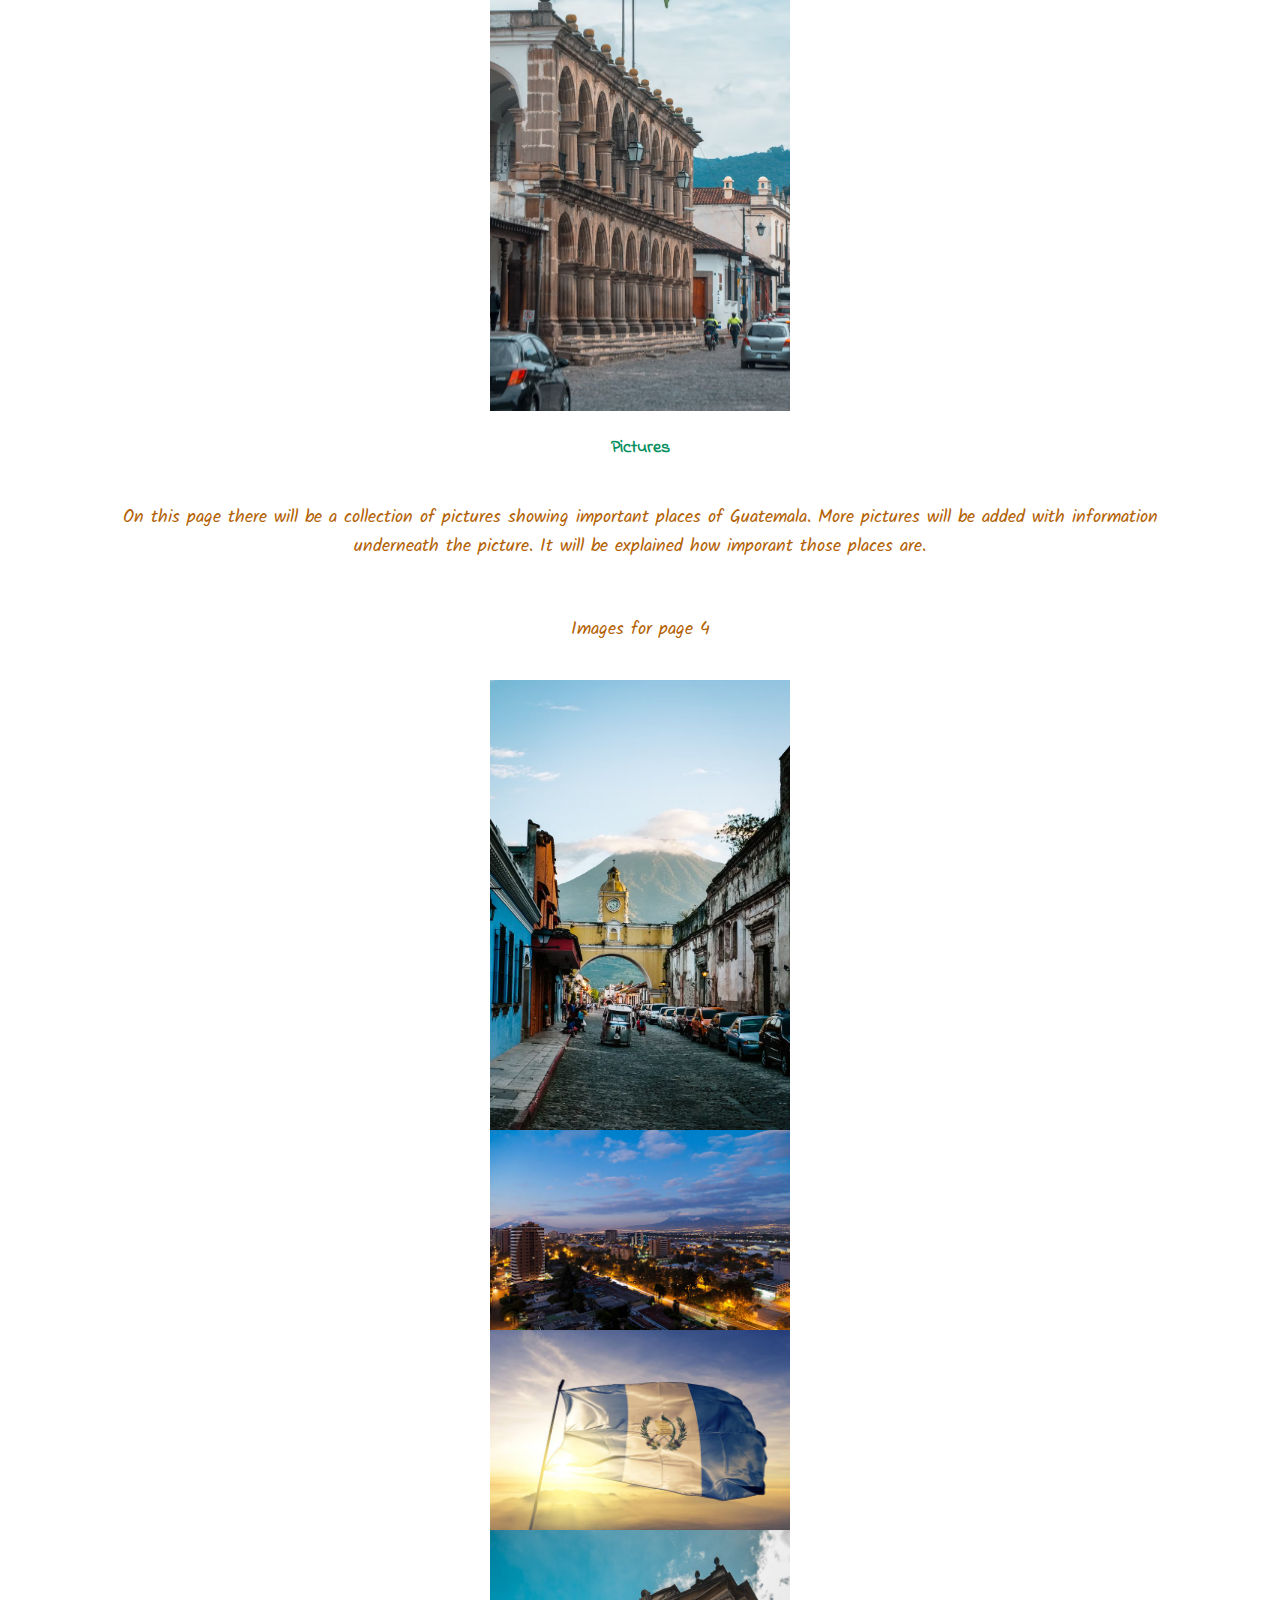
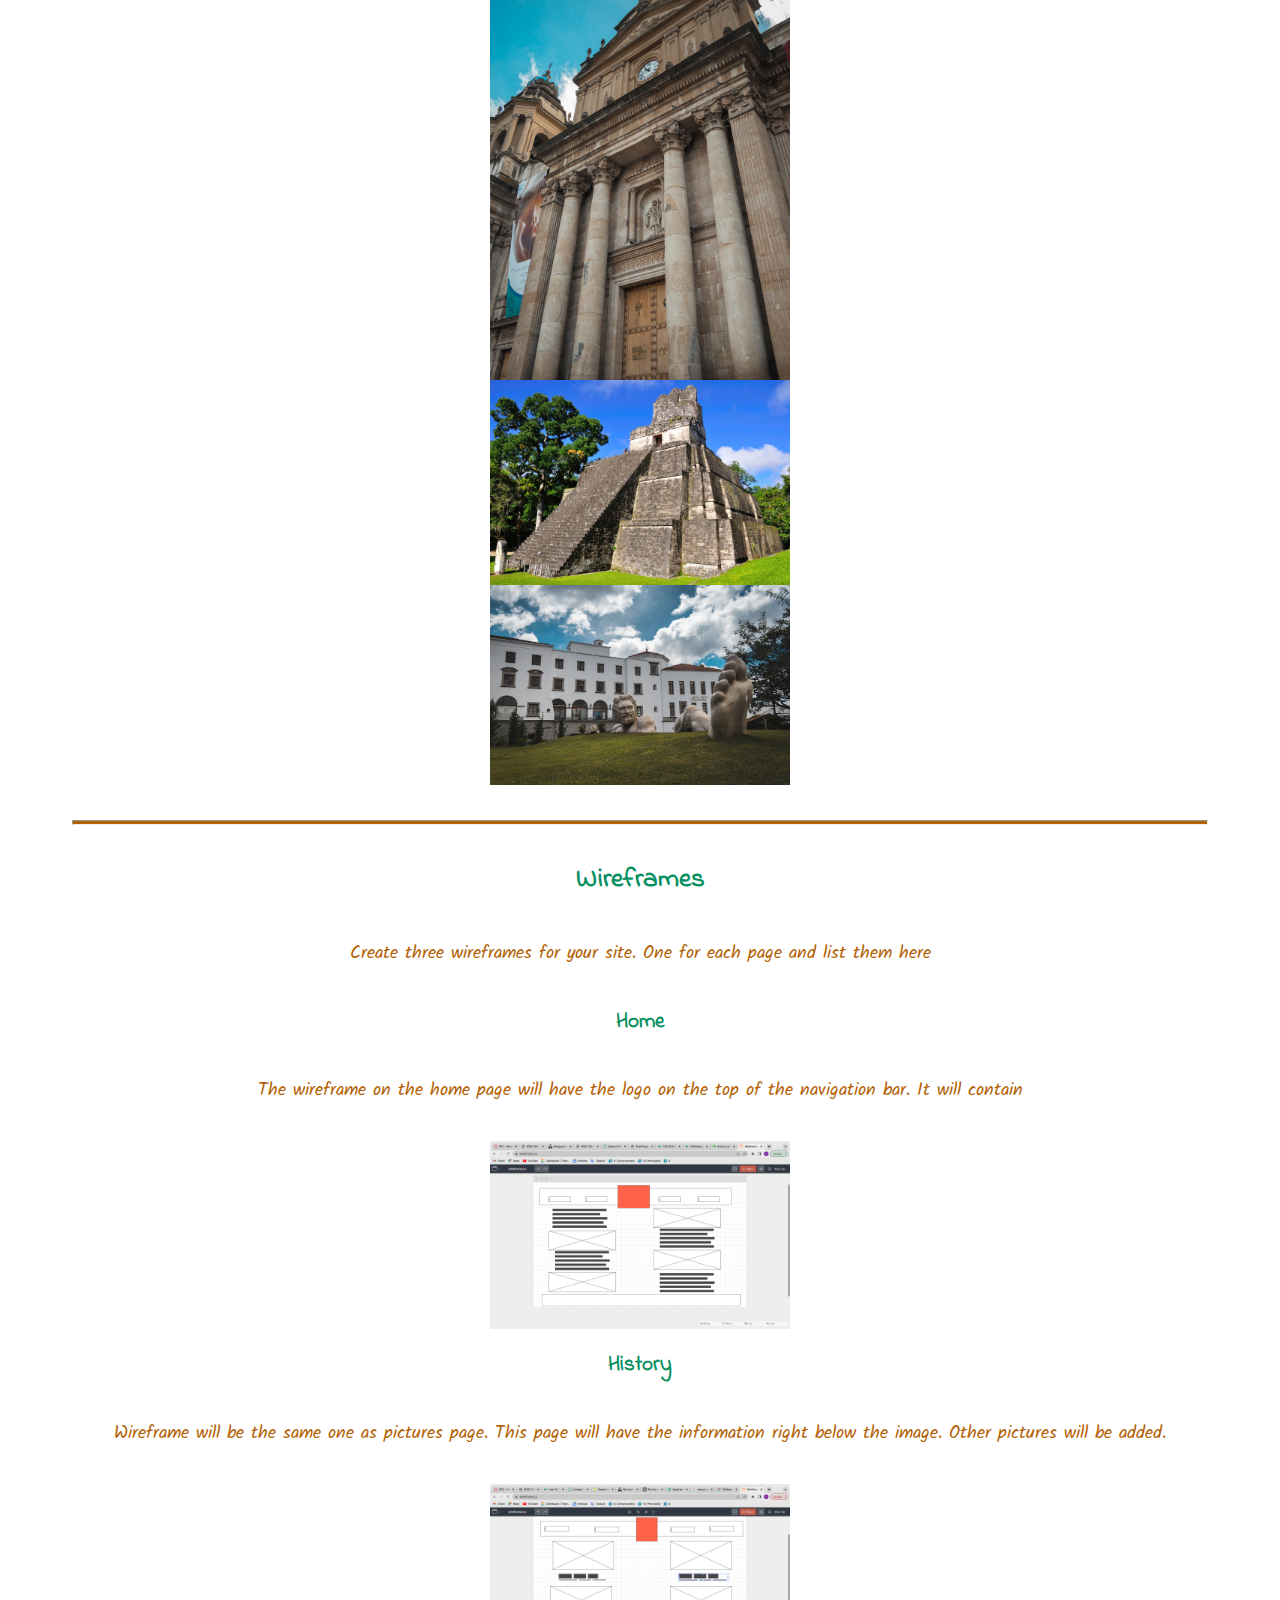
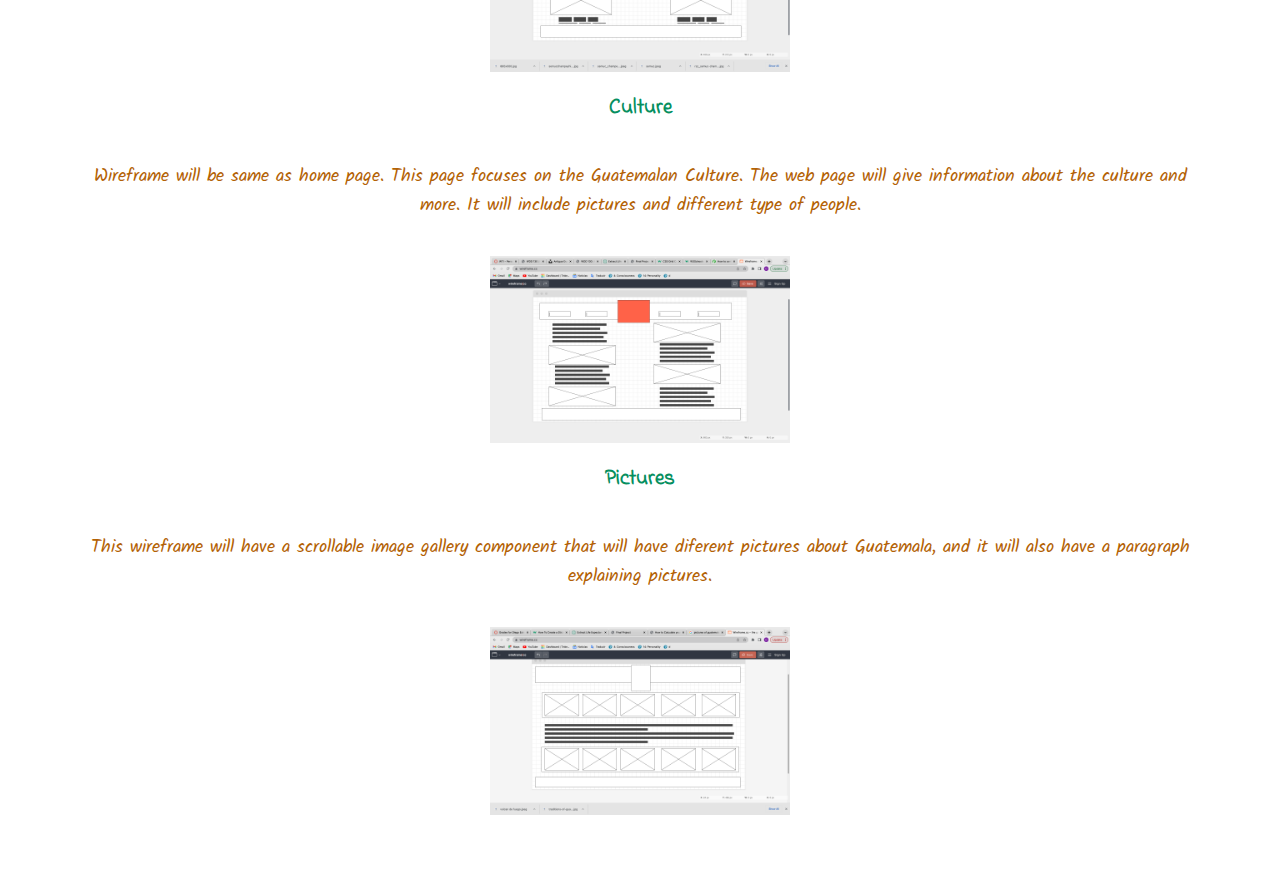
<file: site-plan.html>
<!DOCTYPE html>
<html lang="en-us">
    
  <head>
    <meta charset="utf-8">
    <title>Site Plan</title>
    <link type="text/css" rel="stylesheet" href="styles/site-plan.css">
  </head>

  <body>
    
    <header>
      <h1>Diego's Personal Site Plan</h1>
      <h2>Diego Estrada</h2>
      <h2>WDD 130-06</h2>
      <!-- In the header above, add the name or your site, your name and class number. For example if you are in section 3 you would put WDD 130.03 -->
    </header>
    <main>

      <!-- ------------------------Steps 2-3------------------------------ -->
      <hr>
      <h2>Overview</h2>
      <h3>Purpose</h3>
      <p>My purpose on this web page is to show everyone that Guatemala is a wonderful place
        where you can go with your family, friends, by yourself to enjoy nature, food, culture, etc.
        This web page will show the beauty of this culture.
      </p>  <!-- change this -->


      <h3>Audience</h3>
      <p>Learning about new cultures is always facinating. My web page will show as many people as 
        possible to see that learning new cultures is just part of our life. Other cultures can
        learn about other cultures. New things are always amazing.</p>  <!-- change this -->

      <hr>
      <h2>Branding</h2>
      <h3>Website Logo</h3>
      <!-- Replace this with some sort of logo for your site.  A logo can be as simple as the name of your site in a nice font :) -->
      <img src="./styles/logo-svg.svg" alt="My logo">
      <hr>
      <h2>
        Style Guide
      </h2>

      <!-- ------------------------Steps 4-8------------------------------ -->

      <h3>
        Color Palette
      </h3>
      <!--  The colors you choose for a website are one of the most important decisions you will make. Follow the instructions on the activity in iLearn then return and replace the color codes below with the hex color codes (the 6 digit numbers that show at the bottom of each color) for the colors you have chosen below.  You should have at least 2 colors but do not have to fill in all 4 if you do not need them.  -->

      <!-- Copy and paste the URL to your finished palette below Make sure to paste it into both spots -->
      Palette URL: <a href="https://coolors.co/068f5f-c4effd-b36205-b8b8b8" target="_blank">https://coolors.co/068f5f-c4effd-b36205-b8b8b8</a>


      <table class="colors">
        <tr><th>Primary</th><th>Secondary</th><th>Accent 1</th><th>Accent 2</th></tr>
        <!-- Replace the numbers in the boxes below with your hex color codes. Then switch to the site-plan.css file and change your colors there as well. -->
        <tr><td class="primary">[#068F5F]</td><td class="secondary">[#C4EFFD]</td><td class="accent1">[#B36205]</td><td class="accent2">[#B8B8B8]</td></tr>
      </table>

      <!-- ------------------------Step 9------------------------------ -->

      <h3>
        Typography
      </h3>
      <!-- Choose a font for your paragraphs (body copy) and headlines. What font(s) have you chosen? Why did you choose what you did?  Make sure to review the list of web safe fonts at W3Schools.org as a starting point.  Think also about which of your colors above you might use for background and font colors. -->

      <h4>
        Heading Font: Indie Flower  <!-- change this -->
      </h4>
      <h4>
        Paragraph Font: Kalam  <!-- change this -->
      </h4>
      <h3>
        Normal paragraph example
      </h3>
      <p>
        Lorem ipsum dolor sit amet, consectetur adipiscing elit, sed do eiusmod tempor incididunt ut labore et dolore magna aliqua. Ut enim ad minim veniam, quis nostrud exercitation ullamco laboris nisi ut aliquip ex ea commodo consequat. Duis aute irure dolor in reprehenderit in voluptate velit esse cillum dolore eu fugiat nulla pariatur. Excepteur sint occaecat cupidatat non proident, sunt in culpa qui officia deserunt mollit anim id est laborum.
      </p>
      <h3>
        Colored paragraph example
      </h3>
      <p class="colored">
        Lorem ipsum dolor sit amet, consectetur adipiscing elit, sed do eiusmod tempor incididunt ut labore et dolore magna aliqua. Ut enim ad minim veniam, quis nostrud exercitation ullamco laboris nisi ut aliquip ex ea commodo consequat. 
      </p>

      <!-- ------------------------Step 10------------------------------ -->

      <h3>
        Navigation
      </h3>
      <!-- Think about how you want your navigation bar to look. In the site-plan.css file change the colors to your colors to get the look you desire. --> 
      <nav>
        <a href="#">Home</a>
        <a href="#">History</a>
        <a href="#">Pictures</a>
        <a href="#">Food</a>
      </nav>
      <hr>
      <h2>
        My Site Map
      </h2>
      <div class="sitemap">
        <div class="sm-home">
          Home
        </div>
        <div class="sm-page2">
          History <!-- change this -->
        </div>
        <div class="sm-page3">
          Pictures  <!-- change this -->
        </div>
        <div class="sm-page4">
          Food
        </div>
        <div class="top">
          &nbsp;
        </div>
        <div class="left">
          &nbsp;
        </div>
        
        <div class="right">
          &nbsp;
        </div>
        <div class="middle">
          &nbsp;
        </div>
      </div>

      <!-- --------Content Section -------------- -->
      <hr>
      <h2>
        Content
      </h2>
      <h3>Home page</h3>
      <p>
        My home page will have a navigation bar with with my personal logo in the  middle to give it a modern aspect.
        It will also have four pictures on the sides and every picture will be different and specifics the topic. 
        Those pictures will have a link that takes you to the other pages as same as the navigation bar. Right next to
        each picture there will some information. 
      </p>
      <p>Images for the Home page</p>
        <img src="./images/antigua guatemala.avif" alt="image for homepage">
        <img src="./images/tikal.webp" alt="image for homepage">
        <img src="./images/culture.avif" alt="image for homepage">
        <img src="./images/fotoparainfo.webp" alt="image for homepage">

      </ul>
      <h3>History</h3>
      <p>
        On this page. I will put information about Guatemala. Important dates for the country, holidays, and many 
        other things that are important to this country. It will also have some pictures around the paragraph 
        to give it a better image.
      </p>
      <p>Images for the Page 2</p>
        <img src="./images/fotoparainfo.webp" alt="image for page">
        <img src="./images/info 1.avif" alt="image for page">
        <img src="./images/info 3.avif" alt="image for page">
        <img src="./images/info 4.avif" alt="image for page">

    </ul>
      <h3>Culture</h3>
      <p>
        On this page, I will show what Guatemala is made of. The culture will be explained, I will show what kind 
        of people we are, etc.
      </p>
      <p>Images for the Page 3</p>
        <img src="./images/culture.avif" alt="image for page3">
        <img src="./images/culture 2 .avif" alt="image for page3">
        <img src="./images/culture 3.avif" alt="image for page">

      </ul>
      <h4>Pictures</h4>
      <p>
        On this page there will be a collection of pictures showing important places of Guatemala. More pictures
        will be added with information underneath the picture. It will be explained how imporant those places are.
      </p>
      <p>Images for page 4</p>
        <img src="./images/antigua guatemala.avif" alt="iamge for page4">
        <img src="./images/cuidad de guatemala.jpeg" alt="image for page4">
        <img src="./images/bandera .jpeg" alt="image for page4">
        <img src="./images/palacio nacional.jpeg" alt="image for page 4">
        <img src="./images/temple-Mayan-Tikal-Guatemala.webp" alt="image for page ">
        <img src="./images/place cayala.jpeg" alt="image for page">
      <hr>
      <h2>
        Wireframes
      </h2>
      <p>
        Create three wireframes for your site. One for each page and list them here</p>

      <h3>Home</h3>
      <p>         
        The wireframe on the home page will have the logo on the top of the navigation bar.
        It will contain 
      </p>
      <img src="./images/Screenshot 2023-07-01 at 9.13.16 PM.png" alt="home page wireframe">

      <h3>History</h3>
      <p>         
        Wireframe will be the same one as pictures page. This page will have the information right 
        below the image. Other pictures will be added.
      </p>
      <img src="./images/wirteframe-hsitory...png" alt="page 2 wireframe">

      <h3>Culture</h3>
      <p>         
        Wireframe will be same as home page. This page focuses on the Guatemalan Culture. The web page 
        will give information about the culture and more. It will include pictures and different type of people.

      </p>
      <img src="./images/Screenshot 2023-07-01 at 9.13.16 PM.png" alt="page 3 wireframe">

      <h3>Pictures</h3>
      <p>         
        This wireframe will have a scrollable image gallery component that will have diferent pictures about Guatemala,
        and it will also have a paragraph explaining pictures.
      </p>
      <img src="./images/wireframe-picutres.png" alt="page 3 wireframe">
    </main>
  </body>

</html>
</file>
<file: draft.css>
@import url('https://fonts.googleapis.com/css2?family=Indie+Flower&family=Kalam:wght@700&family=Space+Grotesk&display=swap');
/* Background for the body of web page */

/*Body*/
body{
    background-image: url('./images/background.jpeg');
}
/*header*/
header {
    display: flex;
    justify-content: space-evenly;
    align-items: center;
}
 /*navigation bar*/ 
nav {
    display: flex;
    justify-content: space-around;
    align-items: center;
    width: 100%;
    font-family: "Indie Flower", Kalam, Space Grotesk;
}
nav a {
    margin: 0 12px; 
    padding: 60px;
    text-decoration: none;
    font-size: x-large;
    color: black;
    
}
nav a:hover{
    color: white;
}
/*Logo*/
.logo{
    width: 10%;
    border: 5px solid black;
    position: absolute;
    margin-top: 5px;
    top: 12%;
    left: 50%;
    transform: translate(-50%, -50%);
    z-index: 1;
}
/*Pictures with link*/
/*Main*/
#picture-home {
    display: grid;
    grid-template-columns: 1fr 1fr;
    margin-bottom: 100px;
    margin-top: 100px;
}

#picture-home p {
    grid-column: 1/2;
    text-align: center;
    margin: 0 auto;
}

#picture-antigua {
    grid-column: 2/3;
}

.picture-places {
    display: grid;
    grid-template-columns: 1fr 1fr;
    margin-bottom: 100px;
}

.picture-places p {
    grid-column: 2/3;
    text-align: center;
    margin: 0 auto;
}

.picture1 {
    grid-column: 1/2;
}

.pictures-food {
    display: grid;
    grid-template-columns: 1fr 1fr;
    margin-bottom: 100px;
}

.girl-fruit {
    grid-column: 2/3;
}

.pictures-food p {
    grid-column: 1/2;
    text-align: center;
    margin: 0 auto;
}

.picture-history {
    display: grid;
    grid-template-columns: 1fr 1fr;
    margin-bottom: 100px;
}

.picture-history p {
    grid-column: 2/3;
    text-align: center;
    margin: 0 auto;
}

.pic-history {
    grid-column: 1/2;
    margin-left: 200px;
    width: 90%;
}


/*Background behind logo*/
#background{
    background-color: #B8B8B8;
    border: 5px solid;
    position: absolute;
    width: 91.5%;
    padding: 50px;
    top: 3%;
    z-index: -1;
    box-shadow: 5px 5px 5px #C4EFFD;
}

/* Paragraph */
.paragraph{
    font-size: 21px;
    color: black;
    font-family: "Kalam", Indie Flower, Space Grotesk;
    border: 5px black solid;
    background-color: #B8B8B8;
    grid-row: 1/3;
    grid-column: 2/3;
    width: 50%;
    text-align: center;
    box-shadow: #C4EFFD 5px 5px 5px;
    
}

/*Footer*/
footer {
    background-color: #B8B8B8;
    padding: 10px;
    display: flex;
    justify-content: space-around;
    align-items: center;
    font-family: "Indie Flower", Kalam, Space Grotesk;
    font-size: x-large;
    border: 5px solid black;
    box-shadow: 5px 5px 5px #C4EFFD;
    position:relative;
    bottom: 0;
    left: 0;
    width: 97%;
    margin: 0 12px; 
    margin-bottom: 20px;
    padding: 10px;
    margin-left: 1px;
}
footer a:hover{
    color: white;
}
footer a{
    text-decoration: none;
    color: black;
    
}

.content {
    display: grid;
    grid-template-columns: 25% 50% 25%;
    grid-template-rows: 1fr 1fr;
}



/*--------------------------------------------*/

/*History page*/

.history-main {
    display: grid;
    grid-template-columns: repeat(2, 1fr);
    grid-gap: 20px;
  }
.pics-history {
    display: flex;
    flex-wrap: wrap;
    justify-content: center;
    gap: 20px;
}

.history-picture {
    display: flex;
    flex-direction: column;
    align-items: center;
    text-align: center;
  }

.history-picture img {
    width: 500px;
    height: auto;
}
.paragraph-history {
    margin-top: 30px;
    text-align: center;
    border: solid black 5px;
    background-color: #B8B8B8;
    color: black;
    font-family: "Kalam", Indie Flower, Space Grotesk;;
    margin-top: 10px;
    margin-bottom: 20px;
    box-shadow: 5px 5px 5px #C4EFFD;

}
.column {
    display: flex;
    flex-direction: column;
    align-items: center;
  }
  .paragraph-culture{
    font-size: 21px;
    color: black;
    font-family: "Kalam", Indie Flower, Space Grotesk;
    border: 5px black solid;
    background-color: #B8B8B8;
    grid-row: 1/3;
    grid-column: 2/3;
    width: 50%;
    text-align: center;
    box-shadow: #C4EFFD 5px 5px 5px;
    
}




/*------------------------------------------*/
/*Pictures page*/
div.scroll-container {
    background-color: #B8B8B8;
    overflow: auto;
    white-space: nowrap;
    padding: 10px;
    box-shadow: 5px 5px 5px #C4EFFD;
    border: 5px solid black;
    margin-top: 80px;
    
}
  
  div.scroll-container img {
    padding: 10px;
}
.paragraph-pictures{
    background-color: #B8B8B8;
    color: black;
    border: 5px solid black;
    box-shadow: 5px 5px 5px #C4EFFD;
    font-size: x-large;
    font-family:"Kalam", Indie Flower, Space Grotesk ;
    margin-top: 70px;
}
div.scroll-container2 {
    background-color: #B8B8B8;
    overflow: auto;
    white-space: nowrap;
    padding: 10px;
    box-shadow: 5px 5px 5px #C4EFFD;
    border: 5px solid black;
    margin-top: 80px;
    margin-bottom: 70px;
    
}

/*-----------------------------------*/
/* Culture Page */

#picture-home {
    display: grid;
    grid-template-columns: 1fr 1fr;
    margin-bottom: 100px;
    margin-top: 100px;
}

#picture-home p {
    grid-column: 1/2;
    text-align: center;
    margin: 0 auto;
}

#picture-antigua {
    grid-column: 2/3;
}

.picture-places {
    display: grid;
    grid-template-columns: 1fr 1fr;
    margin-bottom: 100px;
}

.picture-places p {
    grid-column: 2/3;
    text-align: center;
    margin: 0 auto;
}

.picture1 {
    grid-column: 1/2;
}

.pictures-food {
    display: grid;
    grid-template-columns: 1fr 1fr;
    margin-bottom: 100px;
}

.girl-fruit {
    grid-column: 2/3;
}

.pictures-food p {
    grid-column: 1/2;
    text-align: center;
    margin: 0 auto;
}

.picture-history {
    display: grid;
    grid-template-columns: 1fr 1fr;
    margin-bottom: 100px;
}

.picture-history p {
    grid-column: 2/3;
    text-align: center;
    margin: 0 auto;
}

.pic-history {
    grid-column: 1/2;
    margin-left: 200px;
    width: 90%;
}


/*-----------------------------------*/
/* CONTACT US */

form {
    margin: 0 auto;
    width: 400px;
    padding: 2em;
    border: 5px solid black;
    border-radius: 1em;
    background-color: #508fb7;
    margin-top: 200px;
    margin-bottom: 150px;
    font-family: "Kalam", Indie Flower, Space Grotesk ;
  }
  
  ul {
    list-style: none;
    padding: 0;
    margin: 0;
  }
  
  form li + li {
    margin-top: 1em;
  }
  
  label {
    display: inline-block;
    width: 90px;
    text-align: right;
  }
  
  input,
  textarea {
    font: 1em sans-serif;
    width: 300px;
    box-sizing: border-box;
    border: 4px solid black;
    font-family: "Kalam", Indie Flower, Space Grotesk ;
  }
  

  
  input:focus,
  textarea:focus {
    border-color: #000;
  }
  
  textarea {
    vertical-align: top;
    height: 5em;
  }
  
  .button {
    padding-left: 90px; 
  }
  
  button {
    
    margin-left: 0.5em;
    font-size: x-large;
    font-family: "Kalam", Indie Flower, Space Grotesk ;
    border: 4px black solid;
    background-color: #B36205;
  }
</file>
<file: styles/site-plan.css>
/* if you are using any Google fonts change the font names below to your fonts. 
Any spaces in your font name should be replaced with a +. 
Fonts are separated by a | */
@import url('https://fonts.googleapis.com/css2?family=Indie+Flower&family=Kalam:wght@700&family=Space+Grotesk&display=swap');

:root {
  /* change the values below to your colors from your palette */
  --primary-color: #068F5F  ;
  --secondary-color: #C4EFFD ;
  --accent1-color: #B36205;
  --accent2-color: #B8B8B8;

  /* change the values below to your chosen font(s) */
  --heading-font: "Indie Flower";
  --paragraph-font: Kalam, Indie Flower, Space Grotesk;

  /* these colors below should be chosen from among your palette colors above */
  --headline-color-on-white: #068F5F ;  /* headlines on a white background */ 
  --headline-color-on-color: white; /* headlines on a colored background */ 
  --paragraph-color-on-white: #B36205; /* paragraph text on a white background */ 
  --paragraph-color-on-color: white; /* paragraph text on a colored background */ 
  --paragraph-background-color: #396E94  ;
  --nav-link-color: #396E94;
  --nav-background-color: #D4AC0D;
  --nav-hover-link-color: white;
  --nav-hover-background-color: #396E94;
}


/*  Look around below...but DON'T CHANGE ANYTHING! */

body {
  max-width: 1200px;
  margin: 0 auto;
  padding: 4em;
  font-size: 18px;
  text-align: center;
}
img {
  display: block;
  margin: 0 auto;
  max-width: 300px;
}
h1, h2, h3, h4, h5, h6 {
  font-family: var(--heading-font);
  color: var(--headline-color-on-white);
}
h2 {
  text-align: center;
}
hr {
  height: 3px;
  margin: 35px 0;
  background: var(--accent1-color);
}
header {
  padding: 1em;
  text-align: center;
  color: var(--headline-color-on-color);
  background-color: var(--paragraph-background-color);
}
header > h1, header > h2 {
  color: var(--headline-color-on-color);
}

p {
  font-family: var(--paragraph-font);
  color: var(--paragraph-color-on-white);
  padding: 1em;
}
.colors {
  width: 100%;
  min-width: 350px;
  margin: 30px auto;
  text-align: center;
}
.colors th {
  background-color: #999;
}
.colors td{
  width: 25%;
  height: 3em;
}

.primary {
  background-color: var(--primary-color);
}
.secondary {
  background-color: var(--secondary-color);
}
.accent1 {
  background-color: var(--accent1-color);
}
.accent2{
  background-color: var(--accent2-color);
}

p.colored {
  background-color: var(--paragraph-background-color);
  color: var(--paragraph-color-on-color);
}

nav {
  background-color: var(--nav-background-color);
  line-height: 3em;
  text-align: center;
  font-size: 1.2em;
}
nav  {
  list-style-type: none;
  display: flex;

}
nav a {
  padding:1em;
  min-width: 120px;
  text-decoration: none;
  padding: 10px;

}
nav a:link, nav a:visited {
  color: var(--nav-link-color);
}
nav a:hover {
  color: var(--nav-hover-link-color);
  background-color: var(--nav-hover-background-color);
}

.sitemap {
  display: grid;
  justify-content: center;

  grid-template-columns: repeat(6, 15%);
  grid-template-rows: 3em 1.5em 1.5em 3em;
  grid-template-areas: ". . home home . ."
    ". . . top . ."
    ". left left right right ."
    "page2 page2 . . page3 page3";
}
.sitemap > div {

  text-align: center;
  


}
.sm-home {
  grid-area: home;
  background-color: #ccc;
  line-height: 3em;
}
.sm-page2 {
  grid-area: page2;
  background-color: #ccc;
  line-height: 3em;
}
.sm-page3 {
  grid-area: page3;
  background-color: #ccc;
  line-height: 3em;
}
.sm-page4{
  grid-area: page3;
  background-color: #ccc;
  line-height: 3em;
  position: relative;
  right: 500px;
}

.top {
  grid-area: top;
  border-left: 1px solid;
}

.left {
  grid-area: left;
  border-top: 1px solid;
  border-left: 1px solid;
}

.right {
  grid-area: right;
  border-top: 1px solid;
  border-right: 1px solid;
}
.middle{
  grid-area: middle;
  border-top: 1px solid; 
}
</file>
